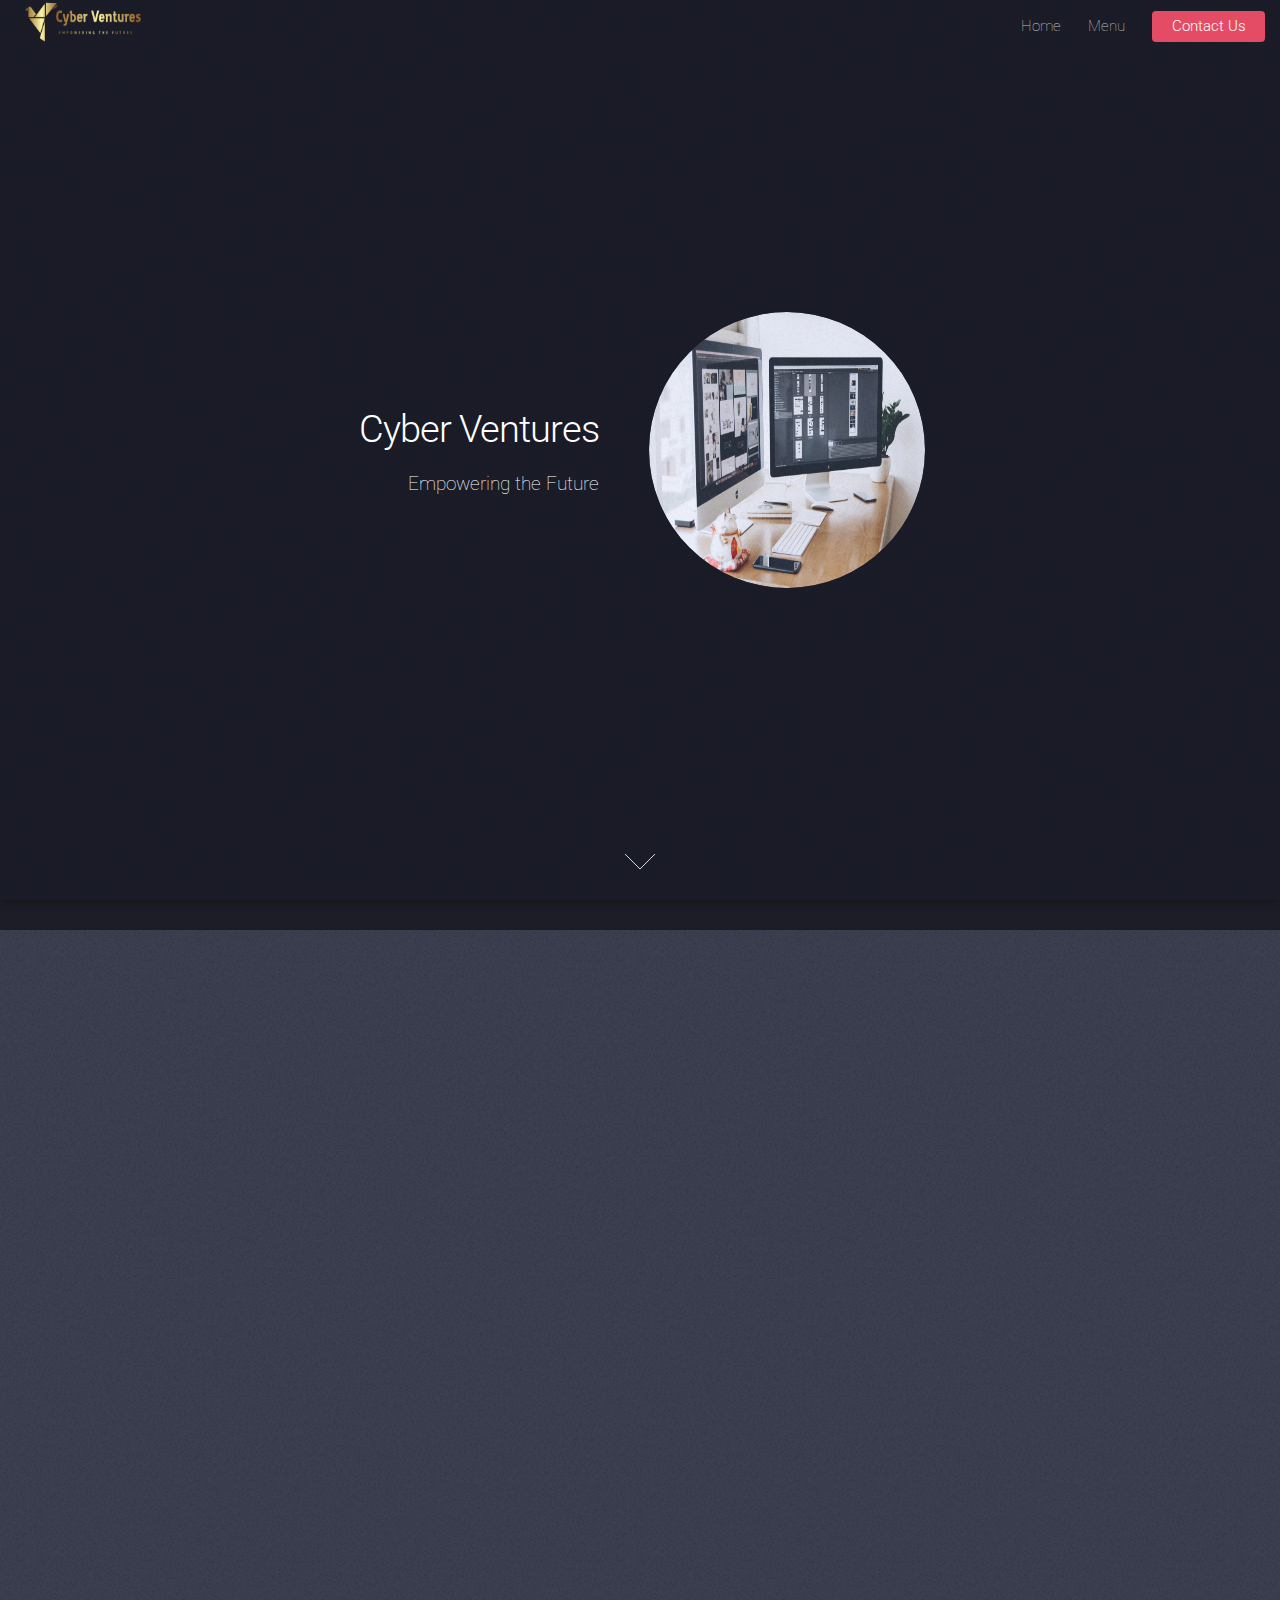
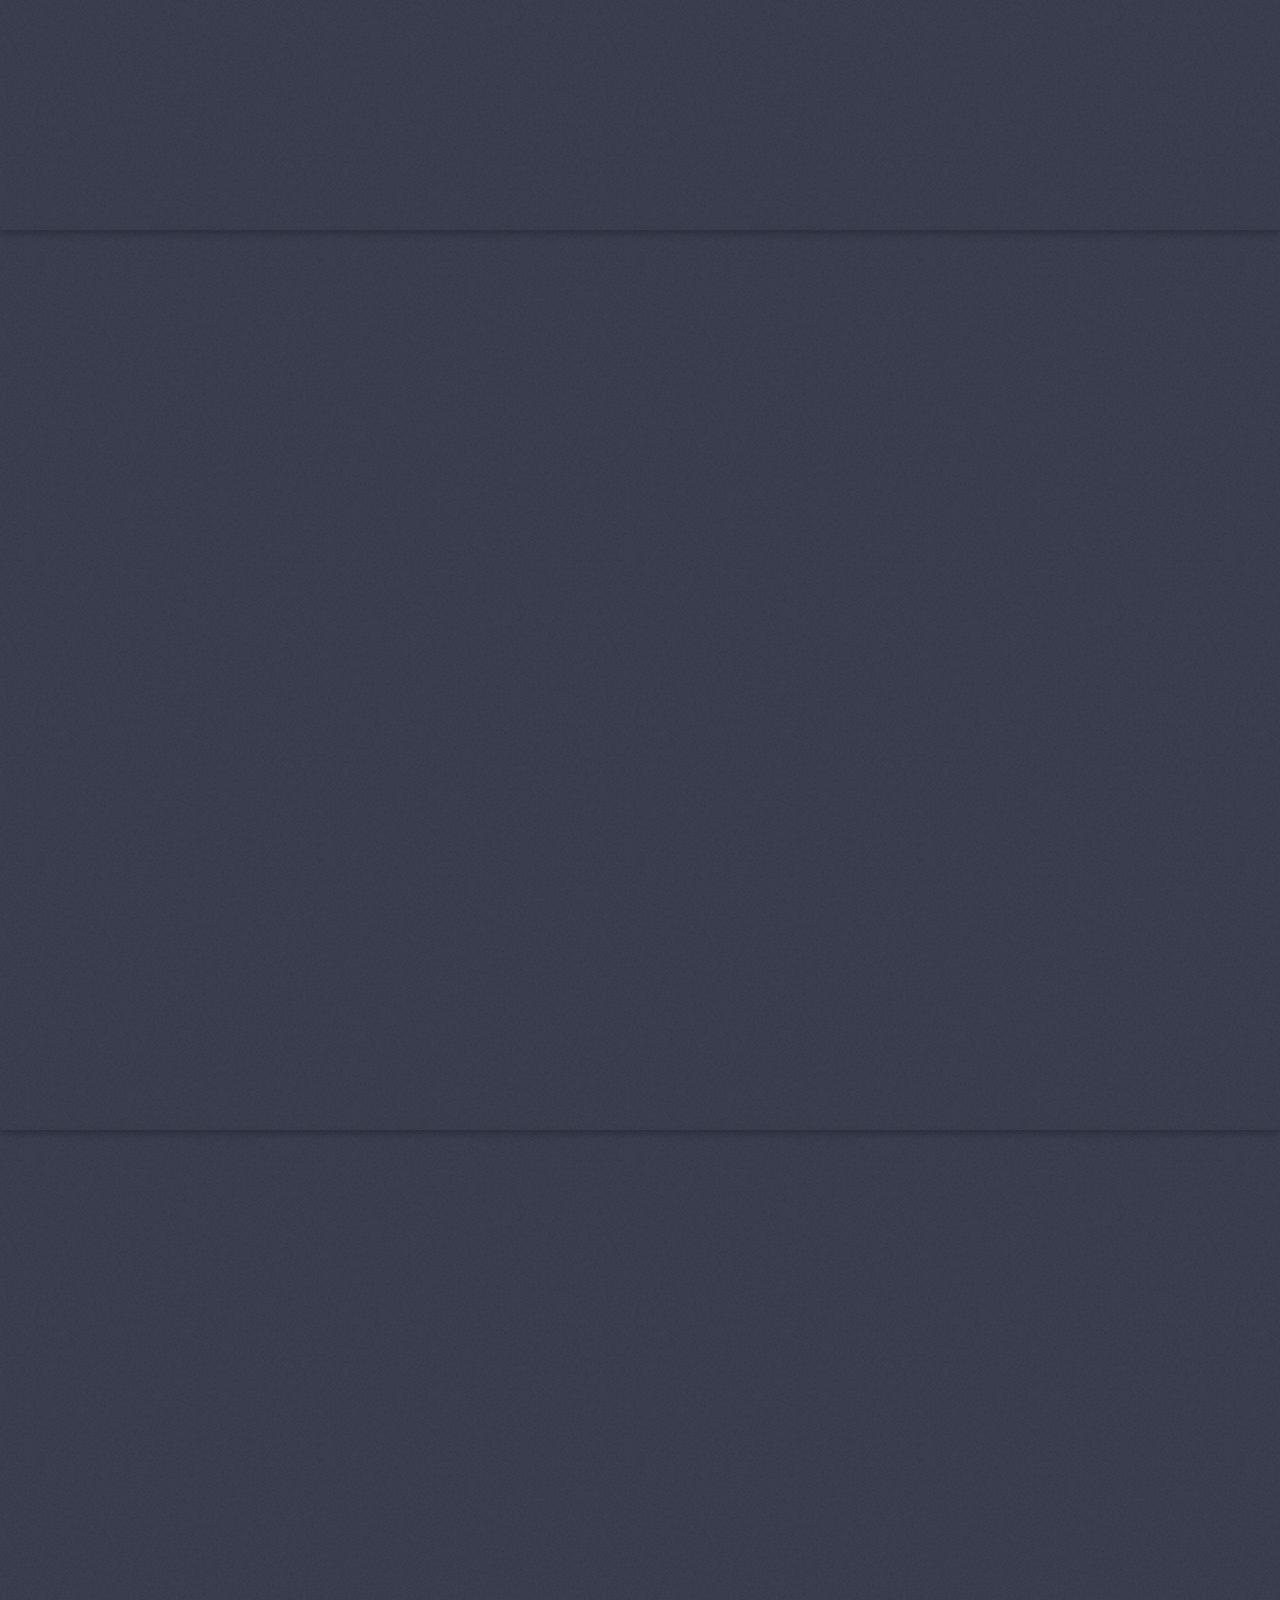
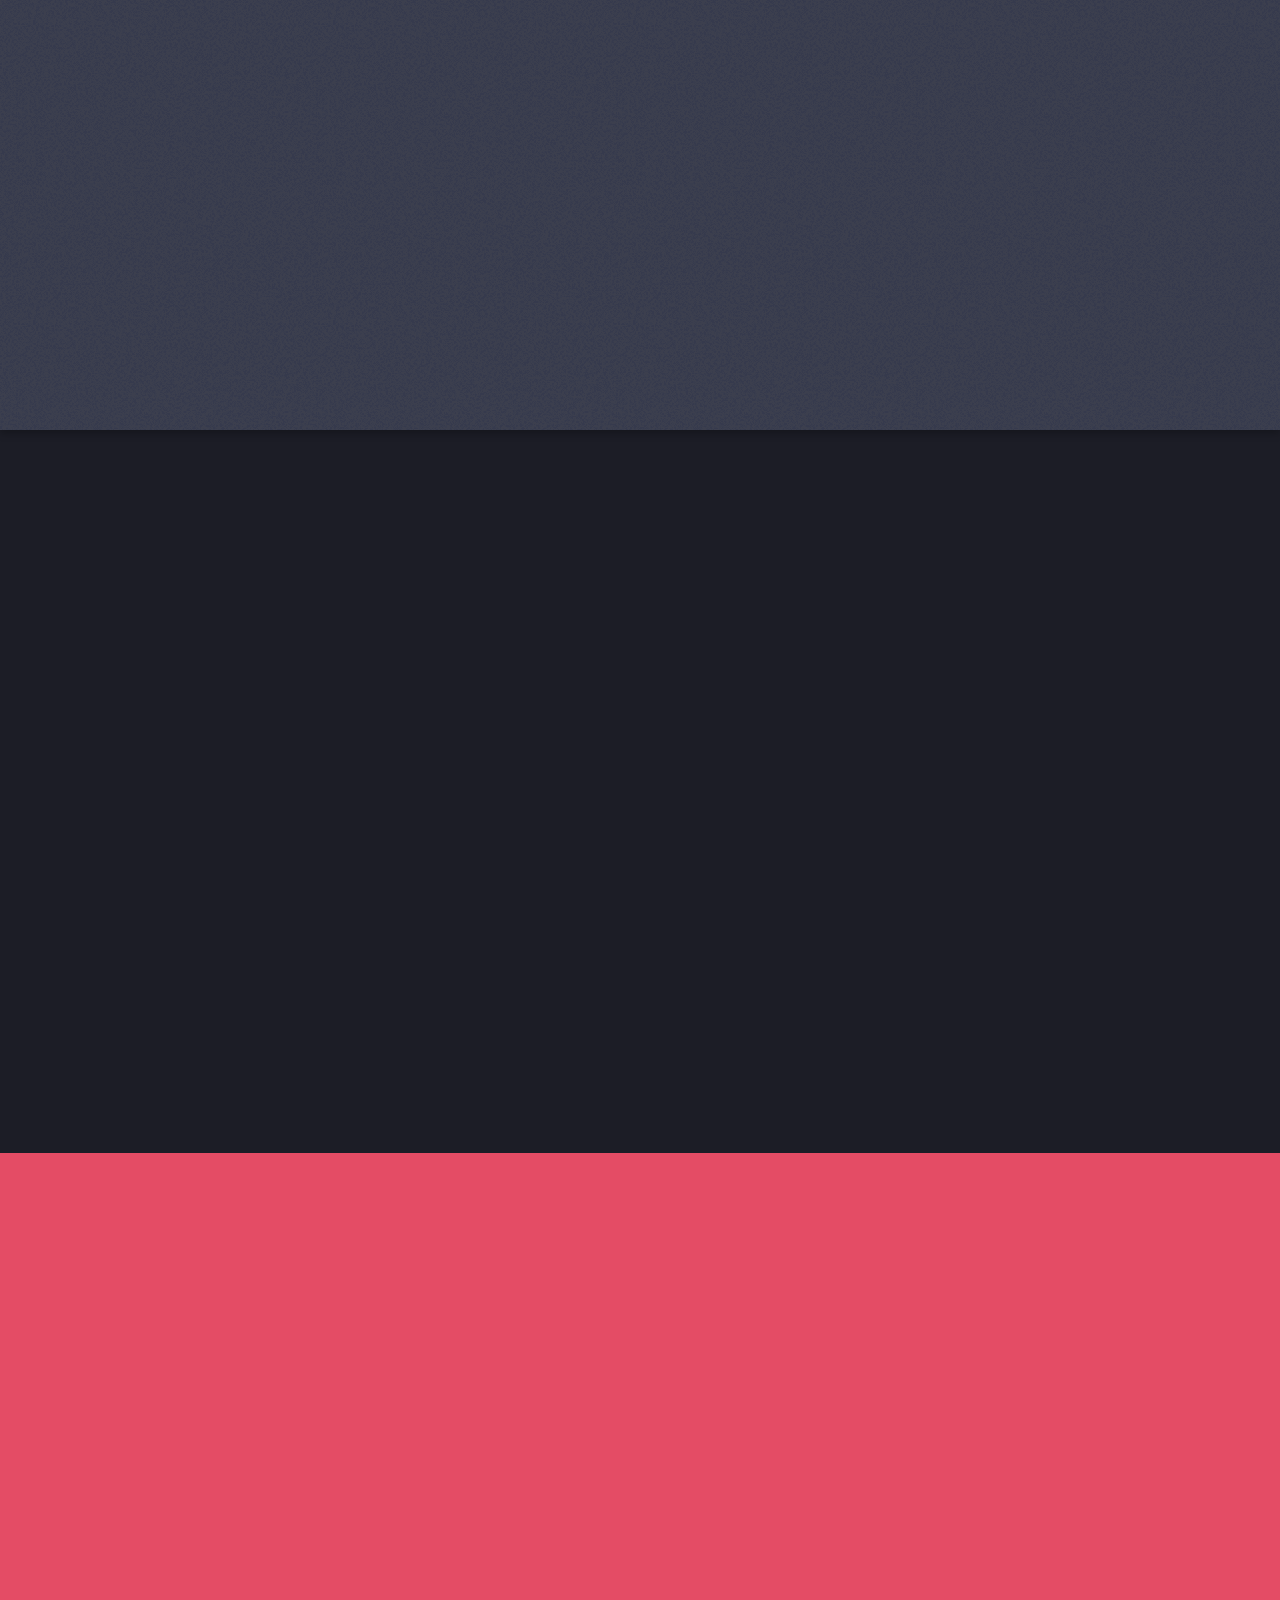
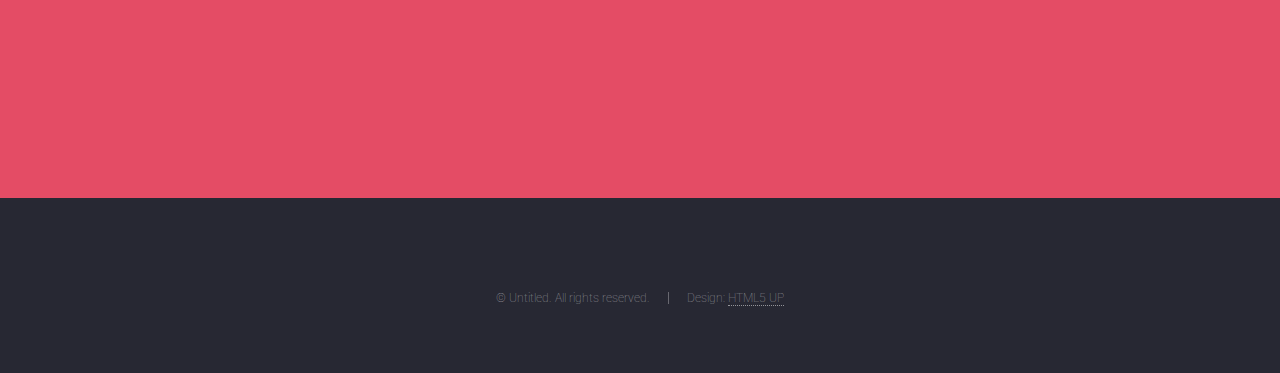
<file: index.html>
<!DOCTYPE HTML>
<!--
	Landed by HTML5 UP
	html5up.net | @ajlkn
	Free for personal and commercial use under the CCA 3.0 license (html5up.net/license)
-->
<html>
	<head>
		<title>Cyber Ventures</title>
		<meta charset="utf-8" />
		<meta name="viewport" content="width=device-width, initial-scale=1, user-scalable=no" />
		<link rel="stylesheet" href="assets/css/main.css" />
		<noscript><link rel="stylesheet" href="assets/css/noscript.css" /></noscript>
	</head>
	<body class="is-preload landing">
		<div id="page-wrapper">

			<!-- Header -->
				<header id="header">
					<h1 id="logo"><a href="index.html"><img src="Logo.png" width="130" height="70" style="position: absolute;margin-top: -12px;"></a></h1>
					<nav id="nav">
						<ul>
							<li><a href="index.html">Home</a></li>
							<li>
								<a href="#">Menu</a>
								<ul>
									<li><a href="left-sidebar.html">About Us</a></li>
									<li><a href="no-sidebar.html">Courses</a></li>
								</ul>
							</li>
							<li><a href="#five" class="button primary">Contact Us</a></li>
						</ul>
					</nav>
				</header>

			<!-- Banner -->
				<section id="banner">
					<div class="content">
						<header>
							<h2>Cyber Ventures</h2>
							<p>Empowering the Future</p>
						</header>
						<span class="image"><img src="banner.jpg" alt="" /></span>
					</div>
					<a href="#one" class="goto-next scrolly">Next</a>
				</section>

			<!-- One -->
				<section id="one" class="spotlight style1 bottom">
					<span class="image fit main"><img src="first.jpg" alt="" /></span>
					<div class="content">
						<div class="container">
							<div class="row">
								<div class="col-4 col-12-medium">
									<header>
										<h2>Who We Are</h2>
									</header>
								</div>
								<div class="col-4 col-12-medium">
								    <ul>
										<li>If you're new to coding, don't worry. Our courses are designed for beginners with no prior experience.</li>
										<li>As technology continues to evolve, having coding skills will be essential in the job market of the 
											future, with many jobs expected to be replaced by automation by 2030.</li>
										<li>We offer the most affordable and effective coding education for children.</li>
									</ul>
								</div>
								<div class="col-4 col-12-medium">
									<ul>
										<li>With our hands-on approach, you'll learn to design and create digital projects, 
											develop a problem-solving mindset, and prepare for coding competitions, hackathons, and bootcamps.</li>
										<li>Join us and stay ahead of the game in the rapidly changing technological landscape</li>
									</ul>
								</div>
							</div>
						</div>
					</div>
					<a href="#two" class="goto-next scrolly">Next</a>
				</section>

			<!-- Two -->
				<section id="two" class="spotlight style2 right">
					<span class="image fit main"><img src="second3.jpg" alt="" /></span>
					<div class="content">
						<header>
							<h2>Why Choose Us</h2>
						</header>
						<ul>
							<li>Carefully curated and advanced syllabus.</li>
							<li>Innovative teaching methods tailored for young learners.</li>
							<li>Personalized attention and support to meet each student's specific needs.</li>
							<li>1:1 doubt clearing facility.</li>
							<li>Flexibility to learn at your own pace.</li>
							<li>Access to digital notes, practice exercises, worksheets, quizzes, activities and projects.</li>	
							<li>Opportunity for students to create a final project of their own choice and give  a presentation.</li>
							<li>Certification of learning after passing the test at the end of the course.</li>	
						</ul>
					</div>
					<a href="#three" class="goto-next scrolly">Next</a>
				</section>

			<!-- Three -->
				<section id="three" class="spotlight style3 left">
					<span class="image fit main bottom"><img src="third.jpg" alt="" /></span>
					<div class="content">
						<header>
							<h2>Upcoming</h2>
						</header>
						<ul>
							<li>Join tech community platform of school students and improve your knowledge and skills along with other children of our country. </li>
							<li>Live Online classes, video lectures and study material for remote students to be available soon.</li>
							<li>Mobile app feature to roll out soon.</li>
						</ul>
					</div>
					<a href="#four" class="goto-next scrolly">Next</a>
				</section>

			<!-- Four -->
				<section id="four" class="wrapper style1 special fade-up">
					<div class="container">
						<header class="major">
							<h2>A B C.... of Information Technology</h2>
							<p>Get to know about present and future's most demanding advanced topics in the world of Technology such as</p>
						</header>
						<div class="box alt">
							<div class="row gtr-uniform">
								<section class="col-4 col-6-medium col-12-xsmall">
									<span class="icon solid alt major fa-chart-area"></span>
									<h3>Artificial Intelligence & Internet of Things (IOT)</h3>
								</section>
								<section class="col-4 col-6-medium col-12-xsmall">
									<span class="icon solid alt major fa-comment"></span>
									<h3>Blockchain & Ethical Hacking</h3>
								</section>
								<section class="col-4 col-6-medium col-12-xsmall">
									<span class="icon solid alt major fa-flask"></span>
									<h3>Cyber security & Ethical Hacking </h3>
								</section>
								<section class="col-4 col-6-medium col-12-xsmall">
									<span class="icon solid alt major fa-paper-plane"></span>
									<h3>Data Science & Big Data</h3>
								</section>
								<section class="col-4 col-6-medium col-12-xsmall">
									<span class="icon solid alt major fa-file"></span>
									<h3>Graphics & Animation</h3>
								</section>
								<section class="col-4 col-6-medium col-12-xsmall">
									<span class="icon solid alt major fa-lock"></span>
									<h3>App & Web development</h3>
								</section>
							</div>
						</div>
					</div>
				</section>

			<!-- Five -->
				<section id="five" class="wrapper style2 special fade">
					<div class="container">
						<header class="major2">
							<h2>Contact Us</h2>
						</header>
						<div class="whole">
							<div class="left">
								<span class="image fit main"><img src="contact.jpg"  alt="" /></span>
							</div>
							<div class="right">
								<div class="top">
									<div class="image2">
										<ul id="idlist">
											<li><img src="call.png"></li>
											<li><img src="mail.png"></li>
										</ul>
									</div>
									<div class="text">
										<p class="contact">9587005808</p>
										<p class="email">cyberventures1@gmail.com</p>
									</div>
								</div>
								<div class="bottom">
									<nav id="nav2">
										<ul id="idlist">
											<li><a href="https://twitter.com/_cyberventures"><img src="twitter.png"></a></li>
											<li><a href="https://instagram.com/_cyberventures"><img src="instagram.png"></a></li>
											<li><a href="https://www.linkedin.com/company/cyberventures1/"><img src="linkedin.png"></a></li>
											<li><a href="https://discord.gg/QZZ35DbpS4"><img src="discord.png"></a></li>
											<li><a href="https://youtube.com/@cyberventures1"><img id="check" src="youtube.png"></a></li>
											<li><a href="https://m.facebook.com/100089502503044/"><img src="facebook.png"></a></li>
										</ul>
									</nav>
								</div>
							</div>
						</div>
					</div>
				</section>

			<!-- Footer -->
				<footer id="footer">
					<ul class="copyright">
						<li>&copy; Untitled. All rights reserved.</li><li>Design: <a href="http://html5up.net">HTML5 UP</a></li>
					</ul>
				</footer>

		</div>

		<!-- Scripts -->
			<script src="assets/js/jquery.min.js"></script>
			<script src="assets/js/jquery.scrolly.min.js"></script>
			<script src="assets/js/jquery.dropotron.min.js"></script>
			<script src="assets/js/jquery.scrollex.min.js"></script>
			<script src="assets/js/browser.min.js"></script>
			<script src="assets/js/breakpoints.min.js"></script>
			<script src="assets/js/util.js"></script>
			<script src="assets/js/main.js"></script>

	</body>
</html>
</file>
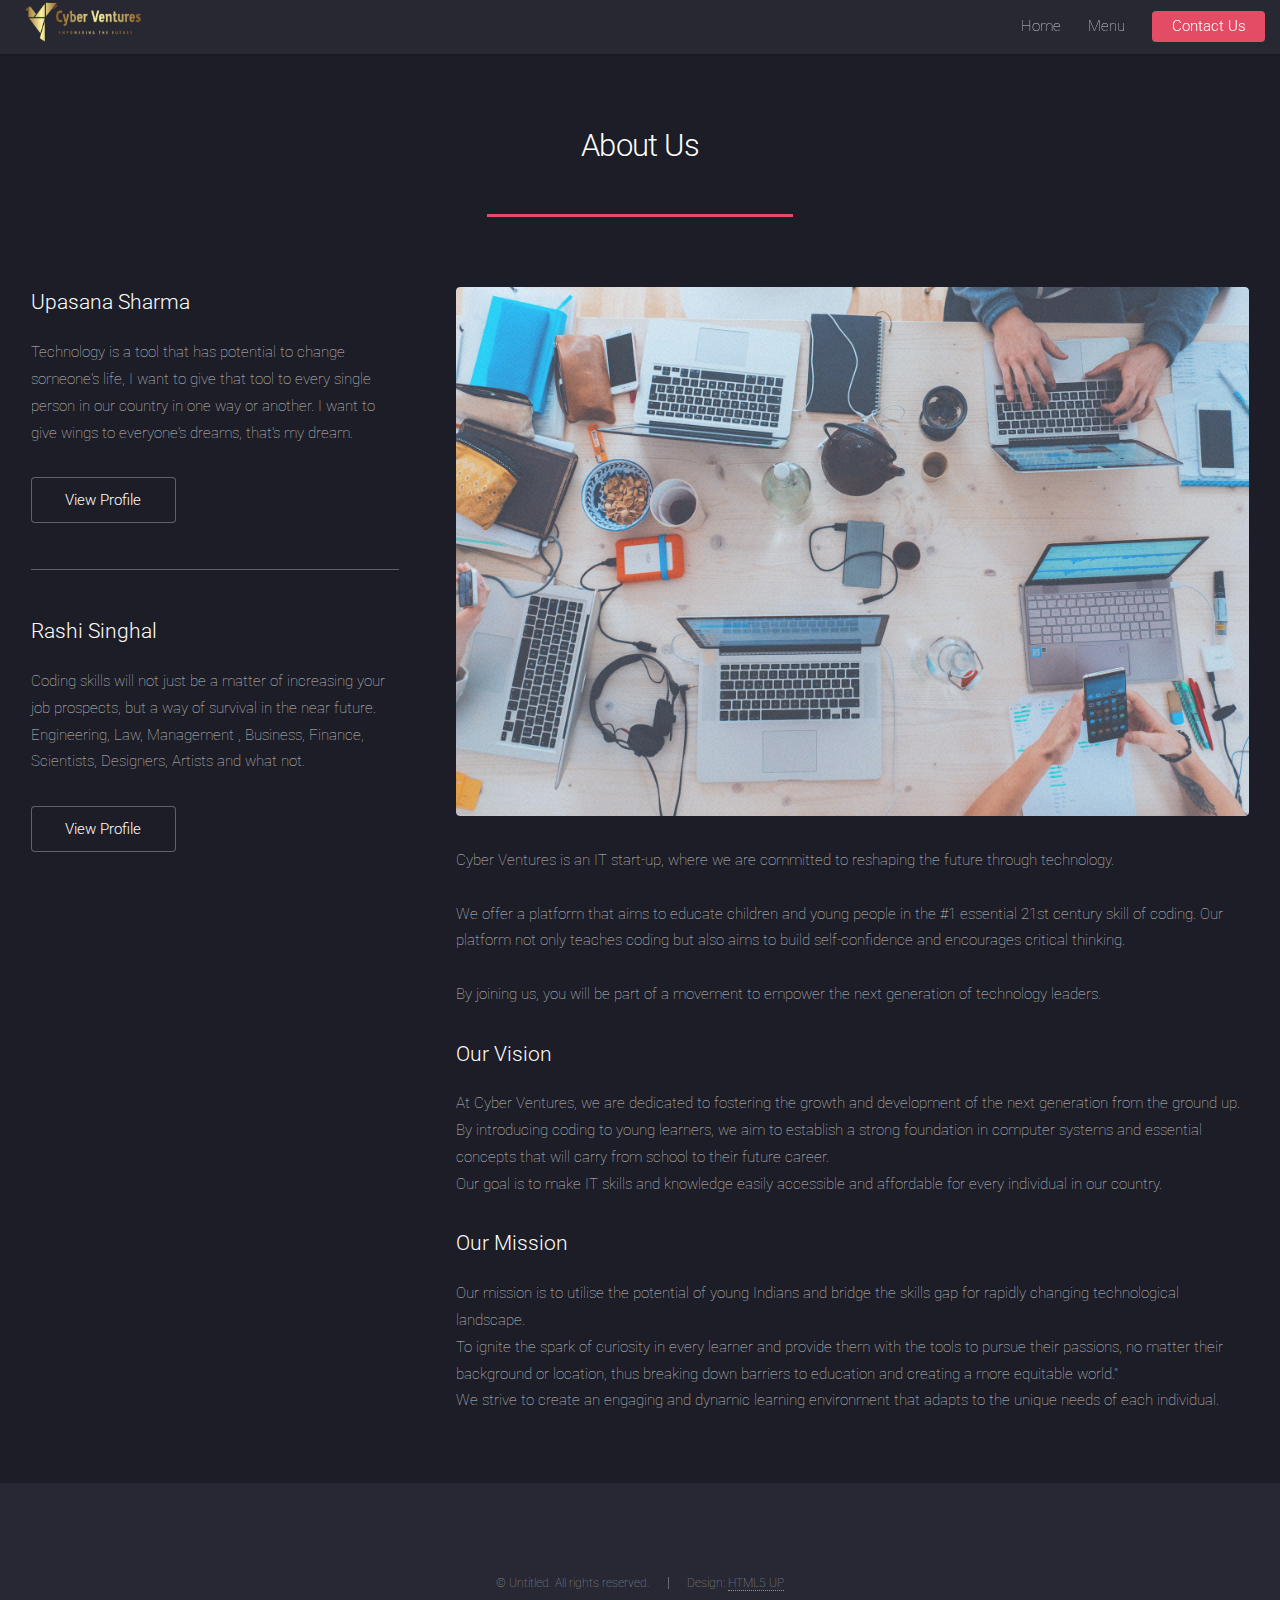
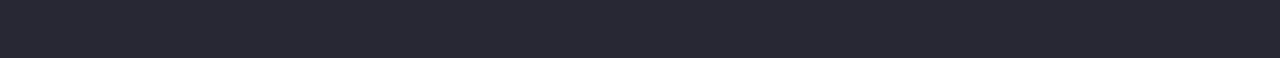
<file: left-sidebar.html>
<!DOCTYPE HTML>
<!--
	Landed by HTML5 UP
	html5up.net | @ajlkn
	Free for personal and commercial use under the CCA 3.0 license (html5up.net/license)
-->
<html>
	<head>
		<title>About Us</title>
		<meta charset="utf-8" />
		<meta name="viewport" content="width=device-width, initial-scale=1, user-scalable=no" />
		<link rel="stylesheet" href="assets/css/main.css" />
		<noscript><link rel="stylesheet" href="assets/css/noscript.css" /></noscript>
	</head>
	<body class="is-preload">
		<div id="page-wrapper">

			<!-- Header -->
				<header id="header">
					<h1 id="logo"><a href="index.html"><img src="Logo.png" width="130" height="70" style="position: absolute;margin-top: -12px;"></a></h1>
					<nav id="nav">
						<ul>
							<li><a href="index.html">Home</a></li>
							<li>
								<a href="#">Menu</a>
								<ul>
									<li><a href="left-sidebar.html">About Us</a></li>
									<li><a href="no-sidebar.html">Courses</a></li>
								</ul>
							</li>
							<li><a href="index.html#five" class="button primary">Contact Us</a></li>
						</ul>
					</nav>
				</header>

			<!-- Main -->
				<div id="main" class="wrapper style1">
					<div class="container">
						<header class="major">
							<h2>About Us</h2>
						</header>
						<div class="row gtr-150">
							<div class="col-4 col-12-medium">

								<!-- Sidebar -->
									<section id="sidebar">
										<section>
											<h3>Upasana Sharma</h3>
											<p>Technology is a tool that has potential to change someone's life, I want 
												to give that tool to every single person in our country in one way or another. 
												I want to give wings to everyone's dreams, that's my dream.</p>
											<footer>
												<ul class="actions">
													<li><a href="https://upasanasharma.carrd.co" class="button">View Profile</a></li>
												</ul>
											</footer>
										</section>
										<hr />
										<section>
											<h3>Rashi Singhal</h3>
											<p>Coding skills will not just be a matter of increasing your job prospects,
												 but a way of survival in the near future.
												Engineering, Law, Management , Business, Finance, Scientists, Designers, Artists and what not.</p>
											<footer>
												<ul class="actions">
													<li><a href="https://rashisinghal.carrd.co" class="button">View Profile</a></li>
												</ul>
											</footer>
										</section>
									</section>

							</div>
							<div class="col-8 col-12-medium imp-medium">

								<!-- Content -->
									<section id="content">
										<a href="#" class="image fit"><img src="aboutus.jpg" alt="" /></a>
										<p>Cyber Ventures is an IT start-up, where we are committed to reshaping the future through 
											technology.<br><br> We offer a platform that aims to educate children and young people in the #1 essential 21st 
											century skill of coding. Our platform not only teaches coding but also aims to build self-confidence and 
											encourages critical thinking.<br><br> By joining us, you will be part of 
											a movement to empower the next generation of technology leaders.</p>
										<h3>Our Vision</h3>
										<p>At Cyber Ventures, we are dedicated to fostering the growth and development of the next 
											generation from the ground up.<br> By introducing coding to young learners, we aim to establish a 
											strong foundation in computer systems and essential concepts that will carry from school to their 
											future career.<br> Our goal is to make IT skills and knowledge 
											easily accessible and affordable for every individual in our country.</p>
										<h3>Our Mission</h3>
										<p>Our mission is to utilise the potential of young Indians and bridge the skills gap for rapidly changing technological landscape.<br>
											To ignite the spark of curiosity in every learner and provide them with the tools to pursue their passions, 
											no matter their background or location, thus breaking down barriers to education and creating a more equitable world." <br>
											We strive to create an engaging and dynamic learning environment that adapts to the unique needs of each individual.</p>
									</section>
							</div>
						</div>
					</div>
				</div>

			<!-- Footer -->
				<footer id="footer">
					<ul class="copyright">
						<li>&copy; Untitled. All rights reserved.</li><li>Design: <a href="http://html5up.net">HTML5 UP</a></li>
					</ul>
				</footer>
		</div>

		<!-- Scripts -->
			<script src="assets/js/jquery.min.js"></script>
			<script src="assets/js/jquery.scrolly.min.js"></script>
			<script src="assets/js/jquery.dropotron.min.js"></script>
			<script src="assets/js/jquery.scrollex.min.js"></script>
			<script src="assets/js/browser.min.js"></script>
			<script src="assets/js/breakpoints.min.js"></script>
			<script src="assets/js/util.js"></script>
			<script src="assets/js/main.js"></script>

	</body>
</html>
</file>
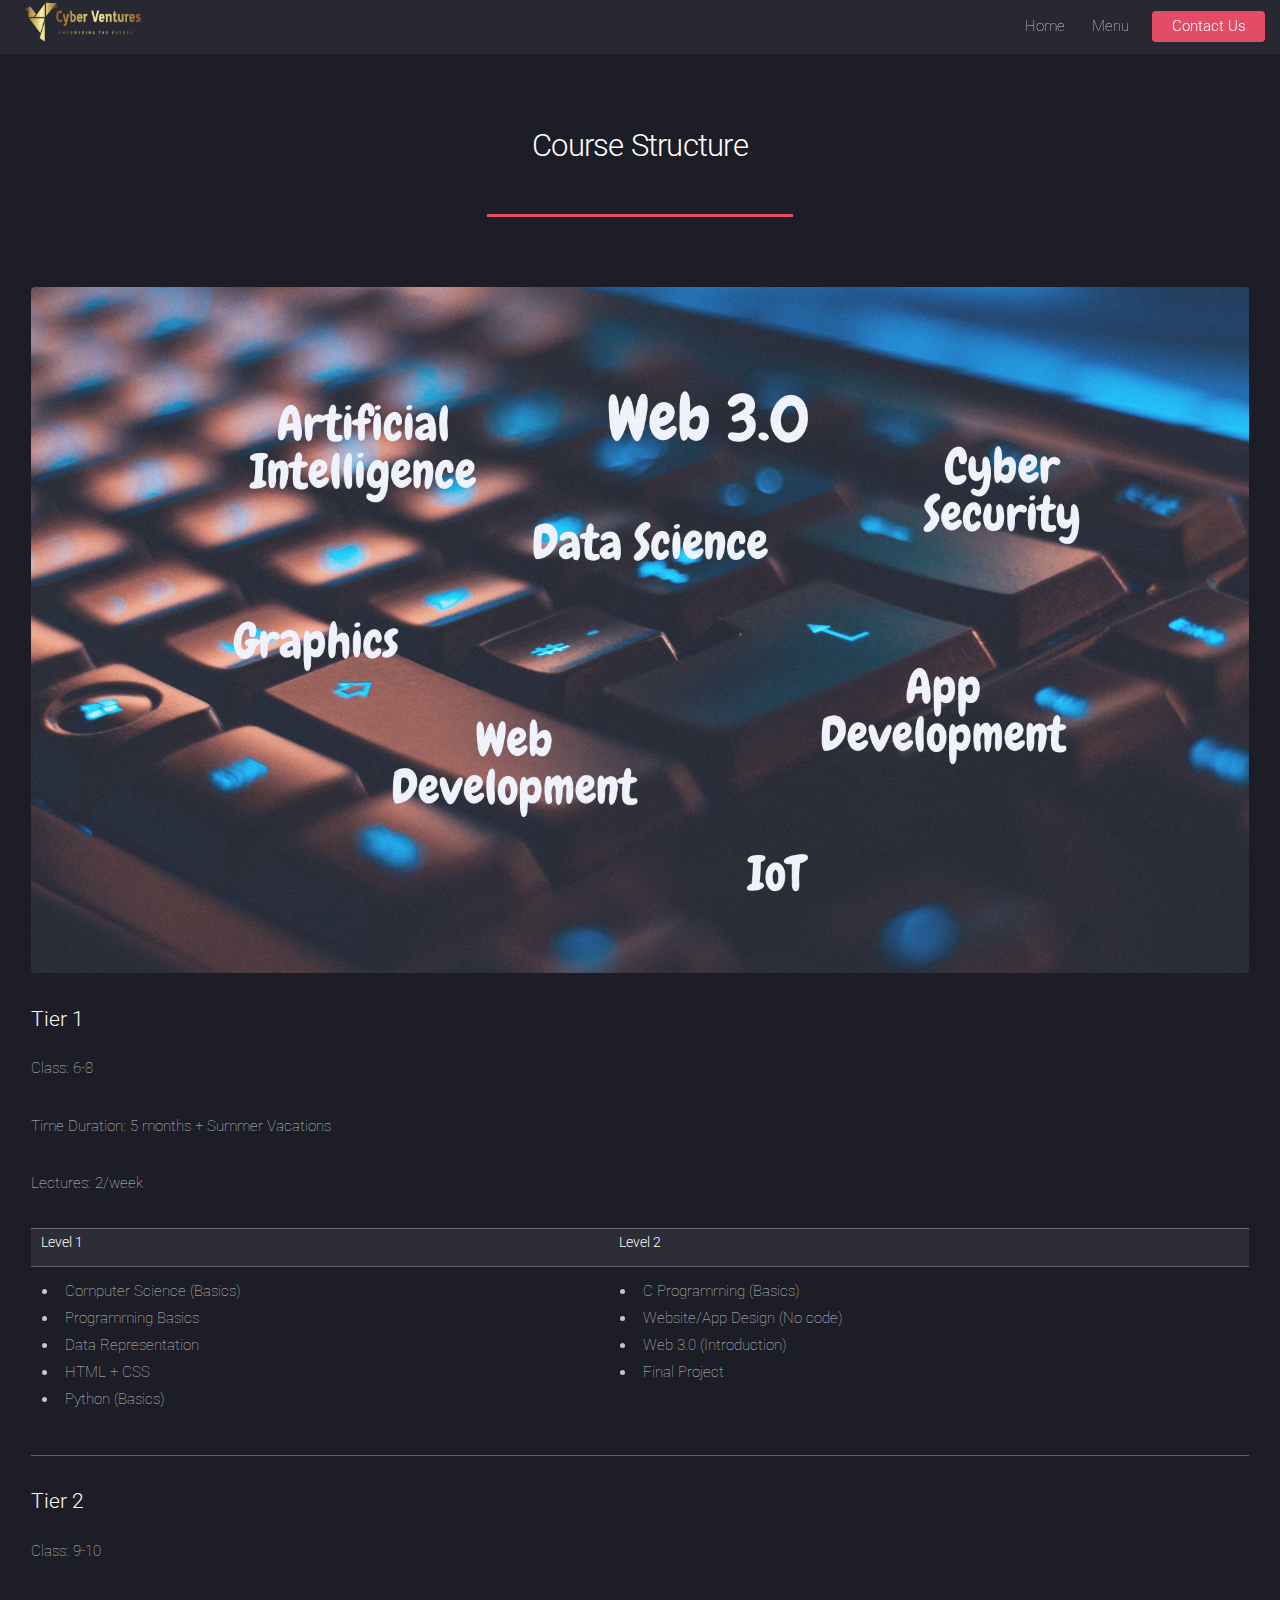
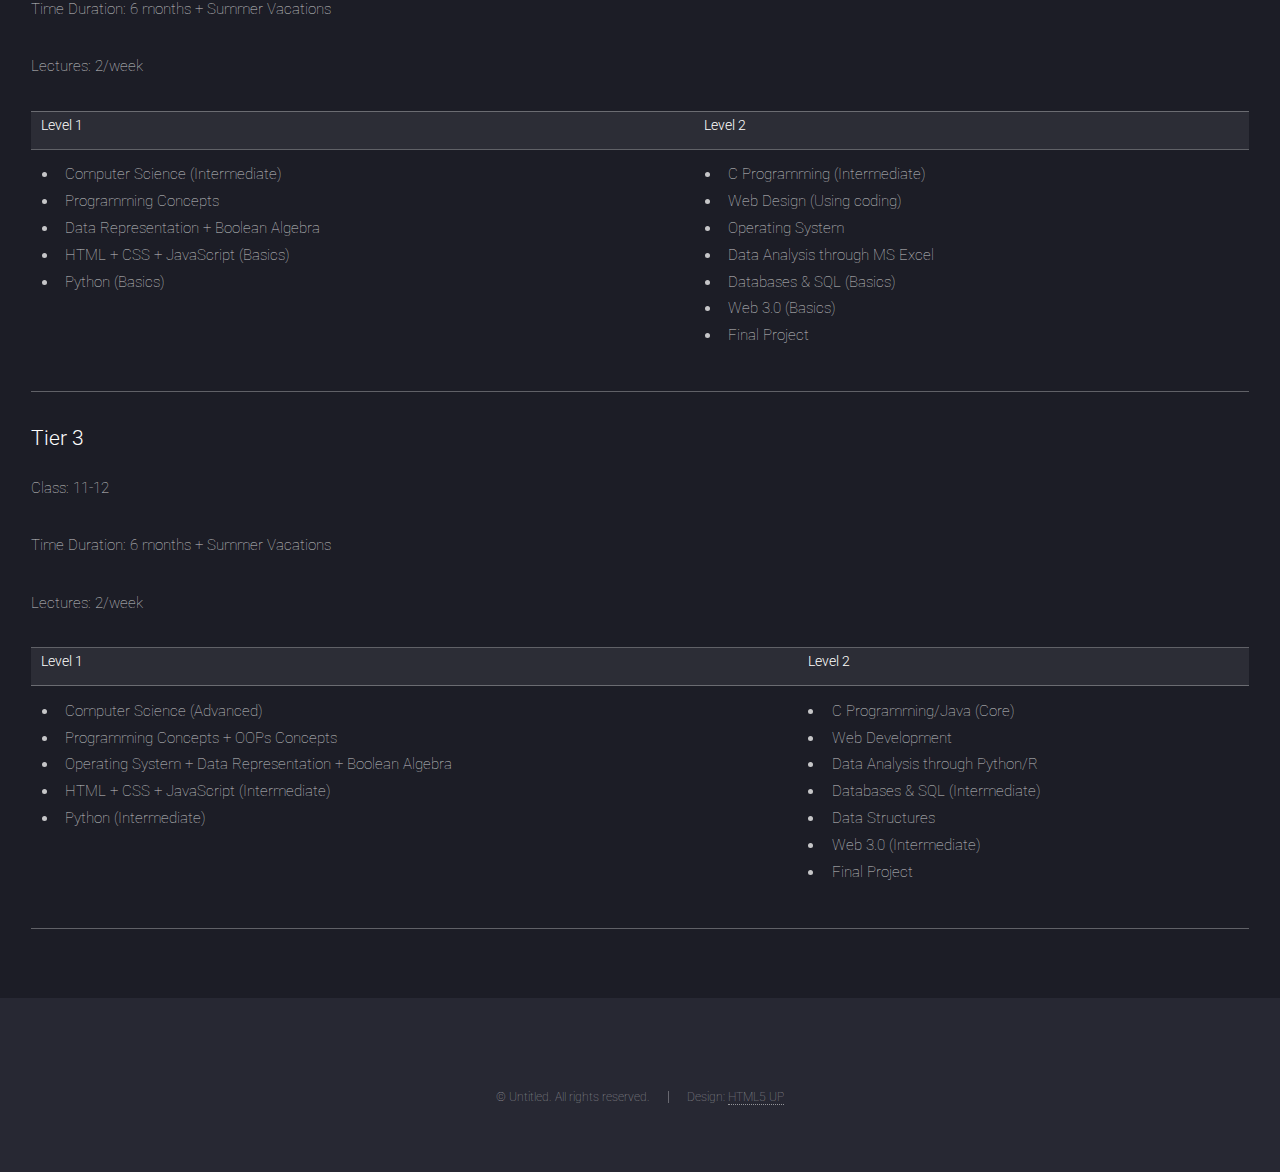
<file: no-sidebar.html>
<!DOCTYPE HTML>
<!--
	Landed by HTML5 UP
	html5up.net | @ajlkn
	Free for personal and commercial use under the CCA 3.0 license (html5up.net/license)
-->
<html>
	<head>
		<title>Courses</title>
		<meta charset="utf-8" />
		<meta name="viewport" content="width=device-width, initial-scale=1, user-scalable=no" />
		<link rel="stylesheet" href="assets/css/main.css" />
		<noscript><link rel="stylesheet" href="assets/css/noscript.css" /></noscript>
	</head>
	<body class="is-preload">
		<div id="page-wrapper">

			<!-- Header -->
				<header id="header">
					<h1 id="logo"><a href="index.html"><img src="Logo.png" width="130" height="70" style="position: absolute;margin-top: -12px;"></a></h1>
					<nav id="nav">
						<ul>
							<li><a href="index.html">Home</a></li>
							<li>
								<a href="#">Menu</a>
								<ul>
									<li><a href="left-sidebar.html">About Us</a></li>
									<li><a href="no-sidebar.html">Courses</a></li>
								</ul>
							<li><a href="index.html#five" class="button primary">Contact Us</a></li>
						</ul>
					</nav>
				</header>

			<!-- Main -->
				<div id="main" class="wrapper style1">
					<div class="container">
						<header class="major">
							<h2>Course Structure</h2>
						</header>

						<!-- Content -->
							<section id="content">
								<a href="#" class="image fit"><img src="courses.png" alt="" /></a>
								<h3>Tier 1</h3>
								<p>Class: 6-8</p>
								<p>Time Duration: 5 months + Summer Vacations</p>
								<p>Lectures: 2/week</p>
								<table>
									<tr>
									<th>Level 1</th>
									<th>Level 2</th>
									</tr>
									<tr>
										<td>
											<ul>
												<li>Computer Science (Basics)</li>
												<li>Programming Basics</li>
												<li>Data Representation</li>
												<li>HTML + CSS</li>
												<li>Python (Basics)</li>
											</ul>
										</td>
										<td>
											<ul>
												<li>C Programming (Basics)</li>
												<li>Website/App Design (No code)</li>
												<li>Web 3.0 (Introduction)</li>
												<li>Final Project</li>
											</ul>
										</td>
									</tr>
								</table>
								<h3>Tier 2</h3>
								<p>Class: 9-10</p>
								<p>Time Duration: 6 months + Summer Vacations</p>
								<p>Lectures: 2/week</p>
								<table>
									<tr>
									<th>Level 1</th>
									<th>Level 2</th>
									</tr>
									<tr>
										<td>
											<ul>
												<li>Computer Science (Intermediate)</li>
												<li>Programming Concepts</li>
												<li>Data Representation + Boolean Algebra </li>
												<li>HTML + CSS + JavaScript (Basics)</li>
												<li>Python (Basics)</li>
											</ul>
										</td>
										<td>
											<ul>
												<li>C Programming (Intermediate)</li>
												<li>Web Design (Using coding)</li>
												<li>Operating System </li>
												<li>Data Analysis through MS Excel</li>
												<li>Databases & SQL (Basics)</li>
												<li>Web 3.0 (Basics)</li>
												<li>Final Project</li>
											</ul>
										</td>
									</tr>
								</table>
								<h3>Tier 3</h3>
								<p>Class: 11-12</p>
								<p>Time Duration: 6 months + Summer Vacations</p>
								<p>Lectures: 2/week</p>
								<table>
									<tr>
									<th>Level 1</th>
									<th>Level 2</th>
									</tr>
									<tr>
										<td>
											<ul>
												<li>Computer Science (Advanced)</li>
												<li>Programming Concepts + OOPs Concepts</li>
												<li>Operating System + Data Representation + Boolean Algebra</li>
												<li>HTML + CSS + JavaScript (Intermediate)</li>
												<li>Python (Intermediate)</li>
											</ul>
										</td>
										<td>
											<ul>
												<li>C Programming/Java (Core)</li>
												<li>Web Development</li>
												<li>Data Analysis through Python/R</li>
												<li>Databases & SQL (Intermediate)</li>
												<li>Data Structures</li>
												<li>Web 3.0 (Intermediate)</li>
												<li>Final Project</li>
											</ul>
										</td>
									</tr>
								</table>
							</section>

					</div>
				</div>

			<!-- Footer -->
				<footer id="footer">
					<ul class="copyright">
						<li>&copy; Untitled. All rights reserved.</li><li>Design: <a href="http://html5up.net">HTML5 UP</a></li>
					</ul>
				</footer>

		</div>

		<!-- Scripts -->
			<script src="assets/js/jquery.min.js"></script>
			<script src="assets/js/jquery.scrolly.min.js"></script>
			<script src="assets/js/jquery.dropotron.min.js"></script>
			<script src="assets/js/jquery.scrollex.min.js"></script>
			<script src="assets/js/browser.min.js"></script>
			<script src="assets/js/breakpoints.min.js"></script>
			<script src="assets/js/util.js"></script>
			<script src="assets/js/main.js"></script>

	</body>
</html>
</file>
<file: assets/css/noscript.css>
/*
	Landed by HTML5 UP
	html5up.net | @ajlkn
	Free for personal and commercial use under the CCA 3.0 license (html5up.net/license)
*/

/* Loader */

	body.landing.is-preload:before {
		display: none;
	}

	body.landing.is-preload:after {
		display: none;
	}

	.image{
		margin-left: 25%;
	}
</file>
<file: assets/css/main.css>
@import url("fontawesome-all.min.css");
@import url("https://fonts.googleapis.com/css?family=Roboto:100,300,100italic,300italic");

/*
	Landed by HTML5 UP
	html5up.net | @ajlkn
	Free for personal and commercial use under the CCA 3.0 license (html5up.net/license)
*/

html, body, div, span, applet, object,
iframe, h1, h2, h3, h4, h5, h6, p, blockquote,
pre, a, abbr, acronym, address, big, cite,
code, del, dfn, em, img, ins, kbd, q, s, samp,
small, strike, strong, sub, sup, tt, var, b,
u, i, center, dl, dt, dd, ol, ul, li, fieldset,
form, label, legend, table, caption, tbody,
tfoot, thead, tr, th, td, article, aside,
canvas, details, embed, figure, figcaption,
footer, header, hgroup, menu, nav, output, ruby,
section, summary, time, mark, audio, video {
	margin: 0;
	padding: 0;
	border: 0;
	font-size: 100%;
	font: inherit;
	vertical-align: baseline;}

article, aside, details, figcaption, figure,
footer, header, hgroup, menu, nav, section {
	display: block;}
#check{
	width:90px;
}

body {
	line-height: 1;
}
page-wrapper{
	margin-top: 0px;
	padding-top: 0px;
}
header{
	margin-top: 0px;
	padding-top: 0px;
}
logo{
	padding-top: -20px;

}

ol, ul {
	list-style: none;
}

blockquote, q {
	quotes: none;
}

	blockquote:before, blockquote:after, q:before, q:after {
		content: '';
		content: none;
	}

table {
	border-collapse: collapse;
	border-spacing: 0;
}

body {
	-webkit-text-size-adjust: none;
}

mark {
	background-color: transparent;
	color: inherit;
}

input::-moz-focus-inner {
	border: 0;
	padding: 0;
}

input, select, textarea {
	-moz-appearance: none;
	-webkit-appearance: none;
	-ms-appearance: none;
	appearance: none;
}

/* Basic */

	html {
		box-sizing: border-box;
	}

	*, *:before, *:after {
		box-sizing: inherit;
	}

	html, body {
		background: #1c1d26;
	}

	body.is-preload *, body.is-preload *:before, body.is-preload *:after {
		-moz-animation: none !important;
		-webkit-animation: none !important;
		-ms-animation: none !important;
		animation: none !important;
		-moz-transition: none !important;
		-webkit-transition: none !important;
		-ms-transition: none !important;
		transition: none !important;
	}

	body, input, select, textarea {
		color: rgba(255, 255, 255, 0.75);
		font-family: "Roboto", Helvetica, sans-serif;
		font-size: 15pt;
		font-weight: 100;
		line-height: 1.75em;
	}

	a {
		-moz-transition: border-color 0.2s ease-in-out, color 0.2s ease-in-out;
		-webkit-transition: border-color 0.2s ease-in-out, color 0.2s ease-in-out;
		-ms-transition: border-color 0.2s ease-in-out, color 0.2s ease-in-out;
		transition: border-color 0.2s ease-in-out, color 0.2s ease-in-out;
		border-bottom: dotted 1px;
		color: #e44c65;
		text-decoration: none;
	}

		a:hover {
			color: #e44c65 !important;
			border-bottom-color: transparent;
		}

	strong, b {
		color: #ffffff;
		font-weight: 300;
	}

	em, i {
		font-style: italic;
	}

	p {
		margin: 0 0 2em 0;
	}

	h1, h2, h3, h4, h5, h6 {
		color: #ffffff;
		font-weight: 300;
		line-height: 1em;
		margin: 0 0 1em 0;
	}

		h1 a, h2 a, h3 a, h4 a, h5 a, h6 a {
			color: inherit;
			border: 0;
		}

	h2 {
		font-size: 2em;
		line-height: 1.5em;
		letter-spacing: -0.025em;
	}

	h3 {
		font-size: 1.35em;
		line-height: 1.5em;
	}

	h4 {
		font-size: 1.1em;
		line-height: 1.5em;
	}

	h5 {
		font-size: 0.9em;
		line-height: 1.5em;
	}

	h6 {
		font-size: 0.7em;
		line-height: 1.5em;
	}

	sub {
		font-size: 0.8em;
		position: relative;
		top: 0.5em;
	}

	sup {
		font-size: 0.8em;
		position: relative;
		top: -0.5em;
	}

	hr {
		border: 0;
		border-bottom: solid 1px rgba(255, 255, 255, 0.3);
		margin: 3em 0;
	}

		hr.major {
			margin: 4em 0;
		}

	blockquote {
		border-left: solid 4px rgba(255, 255, 255, 0.3);
		font-style: italic;
		margin: 0 0 2em 0;
		padding: 0.5em 0 0.5em 2em;
	}

	code {
		background: rgba(255, 255, 255, 0.075);
		border-radius: 4px;
		font-family: "Courier New", monospace;
		font-size: 0.9em;
		margin: 0 0.25em;
		padding: 0.25em 0.65em;
	}

	pre {
		-webkit-overflow-scrolling: touch;
		font-family: "Courier New", monospace;
		font-size: 0.9em;
		margin: 0 0 2em 0;
	}

		pre code {
			display: block;
			line-height: 1.75em;
			padding: 1em 1.5em;
			overflow-x: auto;
		}

	.align-left {
		text-align: left;
	}

	.align-center {
		text-align: center;
	}

	.align-right {
		text-align: right;
	}

/* Loader */

	@-moz-keyframes spinner-show {
		0% {
			opacity: 0;
		}

		100% {
			opacity: 1;
		}
	}

	@-webkit-keyframes spinner-show {
		0% {
			opacity: 0;
		}

		100% {
			opacity: 1;
		}
	}

	@-ms-keyframes spinner-show {
		0% {
			opacity: 0;
		}

		100% {
			opacity: 1;
		}
	}

	@keyframes spinner-show {
		0% {
			opacity: 0;
		}

		100% {
			opacity: 1;
		}
	}

	@-moz-keyframes spinner-hide {
		0% {
			color: rgba(255, 255, 255, 0.15);
			z-index: 100001;
			-moz-transform: scale(1) rotate(0deg);
			-webkit-transform: scale(1) rotate(0deg);
			-ms-transform: scale(1) rotate(0deg);
			transform: scale(1) rotate(0deg);
		}

		99% {
			color: #1c1d26;
			z-index: 100001;
			-moz-transform: scale(0.5) rotate(360deg);
			-webkit-transform: scale(0.5) rotate(360deg);
			-ms-transform: scale(0.5) rotate(360deg);
			transform: scale(0.5) rotate(360deg);
		}

		100% {
			color: #1c1d26;
			z-index: -1;
			-moz-transform: scale(0.5) rotate(360deg);
			-webkit-transform: scale(0.5) rotate(360deg);
			-ms-transform: scale(0.5) rotate(360deg);
			transform: scale(0.5) rotate(360deg);
		}
	}

	@-webkit-keyframes spinner-hide {
		0% {
			color: rgba(255, 255, 255, 0.15);
			z-index: 100001;
			-moz-transform: scale(1) rotate(0deg);
			-webkit-transform: scale(1) rotate(0deg);
			-ms-transform: scale(1) rotate(0deg);
			transform: scale(1) rotate(0deg);
		}

		99% {
			color: #1c1d26;
			z-index: 100001;
			-moz-transform: scale(0.5) rotate(360deg);
			-webkit-transform: scale(0.5) rotate(360deg);
			-ms-transform: scale(0.5) rotate(360deg);
			transform: scale(0.5) rotate(360deg);
		}

		100% {
			color: #1c1d26;
			z-index: -1;
			-moz-transform: scale(0.5) rotate(360deg);
			-webkit-transform: scale(0.5) rotate(360deg);
			-ms-transform: scale(0.5) rotate(360deg);
			transform: scale(0.5) rotate(360deg);
		}
	}

	@-ms-keyframes spinner-hide {
		0% {
			color: rgba(255, 255, 255, 0.15);
			z-index: 100001;
			-moz-transform: scale(1) rotate(0deg);
			-webkit-transform: scale(1) rotate(0deg);
			-ms-transform: scale(1) rotate(0deg);
			transform: scale(1) rotate(0deg);
		}

		99% {
			color: #1c1d26;
			z-index: 100001;
			-moz-transform: scale(0.5) rotate(360deg);
			-webkit-transform: scale(0.5) rotate(360deg);
			-ms-transform: scale(0.5) rotate(360deg);
			transform: scale(0.5) rotate(360deg);
		}

		100% {
			color: #1c1d26;
			z-index: -1;
			-moz-transform: scale(0.5) rotate(360deg);
			-webkit-transform: scale(0.5) rotate(360deg);
			-ms-transform: scale(0.5) rotate(360deg);
			transform: scale(0.5) rotate(360deg);
		}
	}

	@keyframes spinner-hide {
		0% {
			color: rgba(255, 255, 255, 0.15);
			z-index: 100001;
			-moz-transform: scale(1) rotate(0deg);
			-webkit-transform: scale(1) rotate(0deg);
			-ms-transform: scale(1) rotate(0deg);
			transform: scale(1) rotate(0deg);
		}

		99% {
			color: #1c1d26;
			z-index: 100001;
			-moz-transform: scale(0.5) rotate(360deg);
			-webkit-transform: scale(0.5) rotate(360deg);
			-ms-transform: scale(0.5) rotate(360deg);
			transform: scale(0.5) rotate(360deg);
		}

		100% {
			color: #1c1d26;
			z-index: -1;
			-moz-transform: scale(0.5) rotate(360deg);
			-webkit-transform: scale(0.5) rotate(360deg);
			-ms-transform: scale(0.5) rotate(360deg);
			transform: scale(0.5) rotate(360deg);
		}
	}

	@-moz-keyframes spinner-rotate {
		0% {
			-moz-transform: scale(1) rotate(0deg);
			-webkit-transform: scale(1) rotate(0deg);
			-ms-transform: scale(1) rotate(0deg);
			transform: scale(1) rotate(0deg);
		}

		100% {
			-moz-transform: scale(1) rotate(360deg);
			-webkit-transform: scale(1) rotate(360deg);
			-ms-transform: scale(1) rotate(360deg);
			transform: scale(1) rotate(360deg);
		}
	}

	@-webkit-keyframes spinner-rotate {
		0% {
			-moz-transform: scale(1) rotate(0deg);
			-webkit-transform: scale(1) rotate(0deg);
			-ms-transform: scale(1) rotate(0deg);
			transform: scale(1) rotate(0deg);
		}

		100% {
			-moz-transform: scale(1) rotate(360deg);
			-webkit-transform: scale(1) rotate(360deg);
			-ms-transform: scale(1) rotate(360deg);
			transform: scale(1) rotate(360deg);
		}
	}

	@-ms-keyframes spinner-rotate {
		0% {
			-moz-transform: scale(1) rotate(0deg);
			-webkit-transform: scale(1) rotate(0deg);
			-ms-transform: scale(1) rotate(0deg);
			transform: scale(1) rotate(0deg);
		}

		100% {
			-moz-transform: scale(1) rotate(360deg);
			-webkit-transform: scale(1) rotate(360deg);
			-ms-transform: scale(1) rotate(360deg);
			transform: scale(1) rotate(360deg);
		}
	}

	@keyframes spinner-rotate {
		0% {
			-moz-transform: scale(1) rotate(0deg);
			-webkit-transform: scale(1) rotate(0deg);
			-ms-transform: scale(1) rotate(0deg);
			transform: scale(1) rotate(0deg);
		}

		100% {
			-moz-transform: scale(1) rotate(360deg);
			-webkit-transform: scale(1) rotate(360deg);
			-ms-transform: scale(1) rotate(360deg);
			transform: scale(1) rotate(360deg);
		}
	}

	@-moz-keyframes overlay-hide {
		0% {
			opacity: 1;
			z-index: 100000;
		}

		15% {
			opacity: 1;
			z-index: 100000;
		}

		99% {
			opacity: 0;
			z-index: 100000;
		}

		100% {
			opacity: 0;
			z-index: -1;
		}
	}

	@-webkit-keyframes overlay-hide {
		0% {
			opacity: 1;
			z-index: 100000;
		}

		15% {
			opacity: 1;
			z-index: 100000;
		}

		99% {
			opacity: 0;
			z-index: 100000;
		}

		100% {
			opacity: 0;
			z-index: -1;
		}
	}

	@-ms-keyframes overlay-hide {
		0% {
			opacity: 1;
			z-index: 100000;
		}

		15% {
			opacity: 1;
			z-index: 100000;
		}

		99% {
			opacity: 0;
			z-index: 100000;
		}

		100% {
			opacity: 0;
			z-index: -1;
		}
	}

	@keyframes overlay-hide {
		0% {
			opacity: 1;
			z-index: 100000;
		}

		15% {
			opacity: 1;
			z-index: 100000;
		}

		99% {
			opacity: 0;
			z-index: 100000;
		}

		100% {
			opacity: 0;
			z-index: -1;
		}
	}

	body.landing {
		text-decoration: none;
	}

		body.landing:before {
			-moz-osx-font-smoothing: grayscale;
			-webkit-font-smoothing: antialiased;
			display: inline-block;
			font-style: normal;
			font-variant: normal;
			text-rendering: auto;
			line-height: 1;
			text-transform: none !important;
			font-family: 'Font Awesome 5 Free';
			font-weight: 900;
		}

		body.landing:before {
			-moz-animation: spinner-show 1.5s 1 0.25s ease forwards, spinner-hide 0.25s ease-in-out forwards !important;
			-webkit-animation: spinner-show 1.5s 1 0.25s ease forwards, spinner-hide 0.25s ease-in-out forwards !important;
			-ms-animation: spinner-show 1.5s 1 0.25s ease forwards, spinner-hide 0.25s ease-in-out forwards !important;
			animation: spinner-show 1.5s 1 0.25s ease forwards, spinner-hide 0.25s ease-in-out forwards !important;
			-moz-transform-origin: 50% 50%;
			-webkit-transform-origin: 50% 50%;
			-ms-transform-origin: 50% 50%;
			transform-origin: 50% 50%;
			color: rgba(255, 255, 255, 0.15);
			content: '\f1ce';
			cursor: default;
			display: block;
			font-size: 2em;
			height: 2em;
			left: 50%;
			line-height: 2em;
			margin: -1em 0 0 -1em;
			opacity: 0;
			position: fixed;
			text-align: center;
			top: 50%;
			width: 2em;
			z-index: -1;
		}

		body.landing:after {
			-moz-animation: overlay-hide 1.5s ease-in forwards !important;
			-webkit-animation: overlay-hide 1.5s ease-in forwards !important;
			-ms-animation: overlay-hide 1.5s ease-in forwards !important;
			animation: overlay-hide 1.5s ease-in forwards !important;
			background: #1c1d26;
			content: '';
			display: block;
			height: 100%;
			left: 0;
			opacity: 0;
			position: fixed;
			top: 0;
			width: 100%;
			z-index: -1;
		}

		body.landing.is-preload:before {
			-moz-animation: spinner-show 1.5s 1 0.25s ease forwards, spinner-rotate 0.75s infinite linear !important;
			-webkit-animation: spinner-show 1.5s 1 0.25s ease forwards, spinner-rotate 0.75s infinite linear !important;
			-ms-animation: spinner-show 1.5s 1 0.25s ease forwards, spinner-rotate 0.75s infinite linear !important;
			animation: spinner-show 1.5s 1 0.25s ease forwards, spinner-rotate 0.75s infinite linear !important;
			z-index: 100001;
		}

		body.landing.is-preload:after {
			-moz-animation: none !important;
			-webkit-animation: none !important;
			-ms-animation: none !important;
			animation: none !important;
			opacity: 1;
			z-index: 100000;
		}

	@media (-webkit-min-device-pixel-ratio: 2) {

		body.landing:before {
			line-height: 2.025em;
		}

	}

/* Container */

	.container {
		margin: 0 auto;
		max-width: calc(100% - 4em);
		width: 100;
	}

		.container.xsmall {
			width: 17.5em;
		}

		.container.small {
			width: 35em;
		}

		.container.medium {
			width: 52.5em;
		}

		.container.large {
			width: 87.5em;
		}

		.container.xlarge {
			width: 105em;
		}

		.container.max {
			width: 100%;
		}

		@media screen and (max-width: 1280px) {

			.container {
				width: 100%;
				
				
				
				
			}
			
			/* .image.fit img {
				display: none;
			} */

		}

		@media screen and (max-width: 980px) {

			.container {
				width: 100% !important;
				 /* padding: 30px 60px;  */
			}

		}

/* Row */

	.row {
		display: flex;
		flex-wrap: wrap;
		box-sizing: border-box;
		align-items: stretch;
	}

		.row > * {
			box-sizing: border-box;
		}

		.row.gtr-uniform > * > :last-child {
			margin-bottom: 0;
		}

		.row.aln-left {
			justify-content: flex-start;
		}

		.row.aln-center {
			justify-content: center;
		}

		.row.aln-right {
			justify-content: flex-end;
		}

		.row.aln-top {
			align-items: flex-start;
		}

		.row.aln-middle {
			align-items: center;
		}

		.row.aln-bottom {
			align-items: flex-end;
		}

		.row > .imp {
			order: -1;
		}

		.row > .col-1 {
			width: 8.33333%;
		}

		.row > .off-1 {
			margin-left: 8.33333%;
		}

		.row > .col-2 {
			width: 16.66667%;
		}

		.row > .off-2 {
			margin-left: 16.66667%;
		}

		.row > .col-3 {
			width: 25%;
		}

		.row > .off-3 {
			margin-left: 25%;
		}

		.row > .col-4 {
			width: 33.33333%;
		}

		.row > .off-4 {
			margin-left: 33.33333%;
		}

		.row > .col-5 {
			width: 41.66667%;
		}

		.row > .off-5 {
			margin-left: 41.66667%;
		}

		.row > .col-6 {
			width: 50%;
		}

		.row > .off-6 {
			margin-left: 50%;
		}

		.row > .col-7 {
			width: 58.33333%;
		}

		.row > .off-7 {
			margin-left: 58.33333%;
		}

		.row > .col-8 {
			width: 66.66667%;
		}

		.row > .off-8 {
			margin-left: 66.66667%;
		}

		.row > .col-9 {
			width: 75%;
		}

		.row > .off-9 {
			margin-left: 75%;
		}

		.row > .col-10 {
			width: 83.33333%;
		}

		.row > .off-10 {
			margin-left: 83.33333%;
		}

		.row > .col-11 {
			width: 91.66667%;
		}

		.row > .off-11 {
			margin-left: 91.66667%;
		}

		.row > .col-12 {
			width: 100%;
		}

		.row > .off-12 {
			margin-left: 100%;
		}

		.row.gtr-0 {
			margin-top: 0;
			margin-left: 0em;
		}

			.row.gtr-0 > * {
				padding: 0 0 0 0em;
			}

			.row.gtr-0.gtr-uniform {
				margin-top: 0em;
			}

				.row.gtr-0.gtr-uniform > * {
					padding-top: 0em;
				}

		.row.gtr-25 {
			margin-top: 0;
			margin-left: -0.625em;
		}

			.row.gtr-25 > * {
				padding: 0 0 0 0.625em;
			}

			.row.gtr-25.gtr-uniform {
				margin-top: -0.625em;
			}

				.row.gtr-25.gtr-uniform > * {
					padding-top: 0.625em;
				}

		.row.gtr-50 {
			margin-top: 0;
			margin-left: -1.25em;
		}

			.row.gtr-50 > * {
				padding: 0 0 0 1.25em;
			}

			.row.gtr-50.gtr-uniform {
				margin-top: -1.25em;
			}

				.row.gtr-50.gtr-uniform > * {
					padding-top: 1.25em;
				}

		.row {
			margin-top: 0;
			margin-left: -2.5em;
		}

			.row > * {
				padding: 0 0 0 2.5em;
			}

			.row.gtr-uniform {
				margin-top: -2.5em;
			}

				.row.gtr-uniform > * {
					padding-top: 2.5em;
				}

		.row.gtr-150 {
			margin-top: 0;
			margin-left: -3.75em;
		}

			.row.gtr-150 > * {
				padding: 0 0 0 3.75em;
			}

			.row.gtr-150.gtr-uniform {
				margin-top: -3.75em;
			}

				.row.gtr-150.gtr-uniform > * {
					padding-top: 3.75em;
				}

		.row.gtr-200 {
			margin-top: 0;
			margin-left: -5em;
		}

			.row.gtr-200 > * {
				padding: 0 0 0 5em;
			}

			.row.gtr-200.gtr-uniform {
				margin-top: -5em;
			}

				.row.gtr-200.gtr-uniform > * {
					padding-top: 5em;
				}

		@media screen and (max-width: 1680px) {

			.row {
				display: flex;
				flex-wrap: wrap;
				box-sizing: border-box;
				align-items: stretch;
			}

				.row > * {
					box-sizing: border-box;
				}

				.row.gtr-uniform > * > :last-child {
					margin-bottom: 0;
				}

				.row.aln-left {
					justify-content: flex-start;
				}

				.row.aln-center {
					justify-content: center;
				}

				.row.aln-right {
					justify-content: flex-end;
				}

				.row.aln-top {
					align-items: flex-start;
				}

				.row.aln-middle {
					align-items: center;
				}

				.row.aln-bottom {
					align-items: flex-end;
				}

				.row > .imp-xlarge {
					order: -1;
				}

				.row > .col-1-xlarge {
					width: 8.33333%;
				}

				.row > .off-1-xlarge {
					margin-left: 8.33333%;
				}

				.row > .col-2-xlarge {
					width: 16.66667%;
				}

				.row > .off-2-xlarge {
					margin-left: 16.66667%;
				}

				.row > .col-3-xlarge {
					width: 25%;
				}

				.row > .off-3-xlarge {
					margin-left: 25%;
				}

				.row > .col-4-xlarge {
					width: 33.33333%;
				}

				.row > .off-4-xlarge {
					margin-left: 33.33333%;
				}

				.row > .col-5-xlarge {
					width: 41.66667%;
				}

				.row > .off-5-xlarge {
					margin-left: 41.66667%;
				}

				.row > .col-6-xlarge {
					width: 50%;
				}

				.row > .off-6-xlarge {
					margin-left: 50%;
				}

				.row > .col-7-xlarge {
					width: 58.33333%;
				}

				.row > .off-7-xlarge {
					margin-left: 58.33333%;
				}

				.row > .col-8-xlarge {
					width: 66.66667%;
				}

				.row > .off-8-xlarge {
					margin-left: 66.66667%;
				}

				.row > .col-9-xlarge {
					width: 75%;
				}

				.row > .off-9-xlarge {
					margin-left: 75%;
				}

				.row > .col-10-xlarge {
					width: 83.33333%;
				}

				.row > .off-10-xlarge {
					margin-left: 83.33333%;
				}

				.row > .col-11-xlarge {
					width: 91.66667%;
				}

				.row > .off-11-xlarge {
					margin-left: 91.66667%;
				}

				.row > .col-12-xlarge {
					width: 100%;
				}

				.row > .off-12-xlarge {
					margin-left: 100%;
				}

				.row.gtr-0 {
					margin-top: 0;
					margin-left: 0em;
				}

					.row.gtr-0 > * {
						padding: 0 0 0 0em;
					}

					.row.gtr-0.gtr-uniform {
						margin-top: 0em;
					}

						.row.gtr-0.gtr-uniform > * {
							padding-top: 0em;
						}

				.row.gtr-25 {
					margin-top: 0;
					margin-left: -0.625em;
				}

					.row.gtr-25 > * {
						padding: 0 0 0 0.625em;
					}

					.row.gtr-25.gtr-uniform {
						margin-top: -0.625em;
					}

						.row.gtr-25.gtr-uniform > * {
							padding-top: 0.625em;
						}

				.row.gtr-50 {
					margin-top: 0;
					margin-left: -1.25em;
				}

					.row.gtr-50 > * {
						padding: 0 0 0 1.25em;
					}

					.row.gtr-50.gtr-uniform {
						margin-top: -1.25em;
					}

						.row.gtr-50.gtr-uniform > * {
							padding-top: 1.25em;
						}

				.row {
					margin-top: 0;
					margin-left: -2.5em;
				}

					.row > * {
						padding: 0 0 0 2.5em;
					}

					.row.gtr-uniform {
						margin-top: -2.5em;
					}

						.row.gtr-uniform > * {
							padding-top: 2.5em;
						}

				.row.gtr-150 {
					margin-top: 0;
					margin-left: -3.75em;
				}

					.row.gtr-150 > * {
						padding: 0 0 0 3.75em;
					}

					.row.gtr-150.gtr-uniform {
						margin-top: -3.75em;
					}

						.row.gtr-150.gtr-uniform > * {
							padding-top: 3.75em;
						}

				.row.gtr-200 {
					margin-top: 0;
					margin-left: -5em;
				}

					.row.gtr-200 > * {
						padding: 0 0 0 5em;
					}

					.row.gtr-200.gtr-uniform {
						margin-top: -5em;
					}

						.row.gtr-200.gtr-uniform > * {
							padding-top: 5em;
						}

		}

		@media screen and (max-width: 1280px) {

			.row {
				display: flex;
				flex-wrap: wrap;
				box-sizing: border-box;
				align-items: stretch;
			}

				.row > * {
					box-sizing: border-box;
				}

				.row.gtr-uniform > * > :last-child {
					margin-bottom: 0;
				}

				.row.aln-left {
					justify-content: flex-start;
				}

				.row.aln-center {
					justify-content: center;
				}

				.row.aln-right {
					justify-content: flex-end;
				}

				.row.aln-top {
					align-items: flex-start;
				}

				.row.aln-middle {
					align-items: center;
				}

				.row.aln-bottom {
					align-items: flex-end;
				}

				.row > .imp-large {
					order: -1;
				}

				.row > .col-1-large {
					width: 8.33333%;
				}

				.row > .off-1-large {
					margin-left: 8.33333%;
				}

				.row > .col-2-large {
					width: 16.66667%;
				}

				.row > .off-2-large {
					margin-left: 16.66667%;
				}

				.row > .col-3-large {
					width: 25%;
				}

				.row > .off-3-large {
					margin-left: 25%;
				}

				.row > .col-4-large {
					width: 33.33333%;
				}

				.row > .off-4-large {
					margin-left: 33.33333%;
				}

				.row > .col-5-large {
					width: 41.66667%;
				}

				.row > .off-5-large {
					margin-left: 41.66667%;
				}

				.row > .col-6-large {
					width: 50%;
				}

				.row > .off-6-large {
					margin-left: 50%;
				}

				.row > .col-7-large {
					width: 58.33333%;
				}

				.row > .off-7-large {
					margin-left: 58.33333%;
				}

				.row > .col-8-large {
					width: 66.66667%;
				}

				.row > .off-8-large {
					margin-left: 66.66667%;
				}

				.row > .col-9-large {
					width: 75%;
				}

				.row > .off-9-large {
					margin-left: 75%;
				}

				.row > .col-10-large {
					width: 83.33333%;
				}

				.row > .off-10-large {
					margin-left: 83.33333%;
				}

				.row > .col-11-large {
					width: 91.66667%;
				}

				.row > .off-11-large {
					margin-left: 91.66667%;
				}

				.row > .col-12-large {
					width: 100%;
				}

				.row > .off-12-large {
					margin-left: 100%;
				}

				.row.gtr-0 {
					margin-top: 0;
					margin-left: 0em;
				}

					.row.gtr-0 > * {
						padding: 0 0 0 0em;
					}

					.row.gtr-0.gtr-uniform {
						margin-top: 0em;
					}

						.row.gtr-0.gtr-uniform > * {
							padding-top: 0em;
						}

				.row.gtr-25 {
					margin-top: 0;
					margin-left: -0.625em;
				}

					.row.gtr-25 > * {
						padding: 0 0 0 0.625em;
					}

					.row.gtr-25.gtr-uniform {
						margin-top: -0.625em;
					}

						.row.gtr-25.gtr-uniform > * {
							padding-top: 0.625em;
						}

				.row.gtr-50 {
					margin-top: 0;
					margin-left: -1.25em;
				}

					.row.gtr-50 > * {
						padding: 0 0 0 1.25em;
					}

					.row.gtr-50.gtr-uniform {
						margin-top: -1.25em;
					}

						.row.gtr-50.gtr-uniform > * {
							padding-top: 1.25em;
						}

				.row {
					margin-top: 0;
					margin-left: -2.5em;
				}

					.row > * {
						padding: 0 0 0 2.5em;
					}

					.row.gtr-uniform {
						margin-top: -2.5em;
					}

						.row.gtr-uniform > * {
							padding-top: 2.5em;
						}

				.row.gtr-150 {
					margin-top: 0;
					margin-left: -3.75em;
				}

					.row.gtr-150 > * {
						padding: 0 0 0 3.75em;
					}

					.row.gtr-150.gtr-uniform {
						margin-top: -3.75em;
					}

						.row.gtr-150.gtr-uniform > * {
							padding-top: 3.75em;
						}

				.row.gtr-200 {
					margin-top: 0;
					margin-left: -5em;
				}

					.row.gtr-200 > * {
						padding: 0 0 0 5em;
					}

					.row.gtr-200.gtr-uniform {
						margin-top: -5em;
					}

						.row.gtr-200.gtr-uniform > * {
							padding-top: 5em;
						}

		}

		@media screen and (max-width: 980px) {

			.row {
				display: flex;
				flex-wrap: wrap;
				box-sizing: border-box;
				align-items: stretch;
			}

				.row > * {
					box-sizing: border-box;
				}

				.row.gtr-uniform > * > :last-child {
					margin-bottom: 0;
				}

				.row.aln-left {
					justify-content: flex-start;
				}

				.row.aln-center {
					justify-content: center;
				}

				.row.aln-right {
					justify-content: flex-end;
				}

				.row.aln-top {
					align-items: flex-start;
				}

				.row.aln-middle {
					align-items: center;
				}

				.row.aln-bottom {
					align-items: flex-end;
				}

				.row > .imp-medium {
					order: -1;
				}

				.row > .col-1-medium {
					width: 8.33333%;
				}

				.row > .off-1-medium {
					margin-left: 8.33333%;
				}

				.row > .col-2-medium {
					width: 16.66667%;
				}

				.row > .off-2-medium {
					margin-left: 16.66667%;
				}

				.row > .col-3-medium {
					width: 25%;
				}

				.row > .off-3-medium {
					margin-left: 25%;
				}

				.row > .col-4-medium {
					width: 33.33333%;
				}

				.row > .off-4-medium {
					margin-left: 33.33333%;
				}

				.row > .col-5-medium {
					width: 41.66667%;
				}

				.row > .off-5-medium {
					margin-left: 41.66667%;
				}

				.row > .col-6-medium {
					width: 50%;
				}

				.row > .off-6-medium {
					margin-left: 50%;
				}

				.row > .col-7-medium {
					width: 58.33333%;
				}

				.row > .off-7-medium {
					margin-left: 58.33333%;
				}

				.row > .col-8-medium {
					width: 66.66667%;
				}

				.row > .off-8-medium {
					margin-left: 66.66667%;
				}

				.row > .col-9-medium {
					width: 75%;
				}

				.row > .off-9-medium {
					margin-left: 75%;
				}

				.row > .col-10-medium {
					width: 83.33333%;
				}

				.row > .off-10-medium {
					margin-left: 83.33333%;
				}

				.row > .col-11-medium {
					width: 91.66667%;
				}

				.row > .off-11-medium {
					margin-left: 91.66667%;
				}

				.row > .col-12-medium {
					width: 100%;
				}

				.row > .off-12-medium {
					margin-left: 100%;
				}

				.row.gtr-0 {
					margin-top: 0;
					margin-left: 0em;
				}

					.row.gtr-0 > * {
						padding: 0 0 0 0em;
					}

					.row.gtr-0.gtr-uniform {
						margin-top: 0em;
					}

						.row.gtr-0.gtr-uniform > * {
							padding-top: 0em;
						}

				.row.gtr-25 {
					margin-top: 0;
					margin-left: -0.625em;
				}

					.row.gtr-25 > * {
						padding: 0 0 0 0.625em;
					}

					.row.gtr-25.gtr-uniform {
						margin-top: -0.625em;
					}

						.row.gtr-25.gtr-uniform > * {
							padding-top: 0.625em;
						}

				.row.gtr-50 {
					margin-top: 0;
					margin-left: -1.25em;
				}

					.row.gtr-50 > * {
						padding: 0 0 0 1.25em;
					}

					.row.gtr-50.gtr-uniform {
						margin-top: -1.25em;
					}

						.row.gtr-50.gtr-uniform > * {
							padding-top: 1.25em;
						}

				.row {
					margin-top: 0;
					margin-left: -2.5em;
				}

					.row > * {
						padding: 0 0 0 2.5em;
					}

					.row.gtr-uniform {
						margin-top: -2.5em;
					}

						.row.gtr-uniform > * {
							padding-top: 2.5em;
						}

				.row.gtr-150 {
					margin-top: 0;
					margin-left: -3.75em;
				}

					.row.gtr-150 > * {
						padding: 0 0 0 3.75em;
					}

					.row.gtr-150.gtr-uniform {
						margin-top: -3.75em;
					}

						.row.gtr-150.gtr-uniform > * {
							padding-top: 3.75em;
						}

				.row.gtr-200 {
					margin-top: 0;
					margin-left: -5em;
				}

					.row.gtr-200 > * {
						padding: 0 0 0 5em;
					}

					.row.gtr-200.gtr-uniform {
						margin-top: -5em;
					}

						.row.gtr-200.gtr-uniform > * {
							padding-top: 5em;
						}

		}

		@media screen and (max-width: 736px) {

			.row {
				display: flex;
				flex-wrap: wrap;
				box-sizing: border-box;
				align-items: stretch;
			}

				.row > * {
					box-sizing: border-box;
				}

				.row.gtr-uniform > * > :last-child {
					margin-bottom: 0;
				}

				.row.aln-left {
					justify-content: flex-start;
				}

				.row.aln-center {
					justify-content: center;
				}

				.row.aln-right {
					justify-content: flex-end;
				}

				.row.aln-top {
					align-items: flex-start;
				}

				.row.aln-middle {
					align-items: center;
				}

				.row.aln-bottom {
					align-items: flex-end;
				}

				.row > .imp-small {
					order: -1;
				}

				.row > .col-1-small {
					width: 8.33333%;
				}

				.row > .off-1-small {
					margin-left: 8.33333%;
				}

				.row > .col-2-small {
					width: 16.66667%;
				}

				.row > .off-2-small {
					margin-left: 16.66667%;
				}

				.row > .col-3-small {
					width: 25%;
				}

				.row > .off-3-small {
					margin-left: 25%;
				}

				.row > .col-4-small {
					width: 33.33333%;
				}

				.row > .off-4-small {
					margin-left: 33.33333%;
				}

				.row > .col-5-small {
					width: 41.66667%;
				}

				.row > .off-5-small {
					margin-left: 41.66667%;
				}

				.row > .col-6-small {
					width: 50%;
				}

				.row > .off-6-small {
					margin-left: 50%;
				}

				.row > .col-7-small {
					width: 58.33333%;
				}

				.row > .off-7-small {
					margin-left: 58.33333%;
				}

				.row > .col-8-small {
					width: 66.66667%;
				}

				.row > .off-8-small {
					margin-left: 66.66667%;
				}

				.row > .col-9-small {
					width: 75%;
				}

				.row > .off-9-small {
					margin-left: 75%;
				}

				.row > .col-10-small {
					width: 83.33333%;
				}

				.row > .off-10-small {
					margin-left: 83.33333%;
				}

				.row > .col-11-small {
					width: 91.66667%;
				}

				.row > .off-11-small {
					margin-left: 91.66667%;
				}

				.row > .col-12-small {
					width: 100%;
				}

				.row > .off-12-small {
					margin-left: 100%;
				}

				.row.gtr-0 {
					margin-top: 0;
					margin-left: 0em;
				}

					.row.gtr-0 > * {
						padding: 0 0 0 0em;
					}

					.row.gtr-0.gtr-uniform {
						margin-top: 0em;
					}

						.row.gtr-0.gtr-uniform > * {
							padding-top: 0em;
						}

				.row.gtr-25 {
					margin-top: 0;
					margin-left: -0.625em;
				}

					.row.gtr-25 > * {
						padding: 0 0 0 0.625em;
					}

					.row.gtr-25.gtr-uniform {
						margin-top: -0.625em;
					}

						.row.gtr-25.gtr-uniform > * {
							padding-top: 0.625em;
						}

				.row.gtr-50 {
					margin-top: 0;
					margin-left: -1.25em;
				}

					.row.gtr-50 > * {
						padding: 0 0 0 1.25em;
					}

					.row.gtr-50.gtr-uniform {
						margin-top: -1.25em;
					}

						.row.gtr-50.gtr-uniform > * {
							padding-top: 1.25em;
						}

				.row {
					margin-top: 0;
					margin-left: -2.5em;
				}

					.row > * {
						padding: 0 0 0 2.5em;
					}

					.row.gtr-uniform {
						margin-top: -2.5em;
					}

						.row.gtr-uniform > * {
							padding-top: 2.5em;
						}

				.row.gtr-150 {
					margin-top: 0;
					margin-left: -3.75em;
				}

					.row.gtr-150 > * {
						padding: 0 0 0 3.75em;
					}

					.row.gtr-150.gtr-uniform {
						margin-top: -3.75em;
					}

						.row.gtr-150.gtr-uniform > * {
							padding-top: 3.75em;
						}

				.row.gtr-200 {
					margin-top: 0;
					margin-left: -5em;
				}

					.row.gtr-200 > * {
						padding: 0 0 0 5em;
					}

					.row.gtr-200.gtr-uniform {
						margin-top: -5em;
					}

						.row.gtr-200.gtr-uniform > * {
							padding-top: 5em;
						}

		}

		@media screen and (max-width: 480px) {

			.row {
				display: flex;
				flex-wrap: wrap;
				box-sizing: border-box;
				align-items: stretch;
			}

				.row > * {
					box-sizing: border-box;
				}

				.row.gtr-uniform > * > :last-child {
					margin-bottom: 0;
				}

				.row.aln-left {
					justify-content: flex-start;
				}

				.row.aln-center {
					justify-content: center;
				}

				.row.aln-right {
					justify-content: flex-end;
				}

				.row.aln-top {
					align-items: flex-start;
				}

				.row.aln-middle {
					align-items: center;
				}

				.row.aln-bottom {
					align-items: flex-end;
				}

				.row > .imp-xsmall {
					order: -1;
				}

				.row > .col-1-xsmall {
					width: 8.33333%;
				}

				.row > .off-1-xsmall {
					margin-left: 8.33333%;
				}

				.row > .col-2-xsmall {
					width: 16.66667%;
				}

				.row > .off-2-xsmall {
					margin-left: 16.66667%;
				}

				.row > .col-3-xsmall {
					width: 25%;
				}

				.row > .off-3-xsmall {
					margin-left: 25%;
				}

				.row > .col-4-xsmall {
					width: 33.33333%;
				}

				.row > .off-4-xsmall {
					margin-left: 33.33333%;
				}

				.row > .col-5-xsmall {
					width: 41.66667%;
				}

				.row > .off-5-xsmall {
					margin-left: 41.66667%;
				}

				.row > .col-6-xsmall {
					width: 50%;
				}

				.row > .off-6-xsmall {
					margin-left: 50%;
				}

				.row > .col-7-xsmall {
					width: 58.33333%;
				}

				.row > .off-7-xsmall {
					margin-left: 58.33333%;
				}

				.row > .col-8-xsmall {
					width: 66.66667%;
				}

				.row > .off-8-xsmall {
					margin-left: 66.66667%;
				}

				.row > .col-9-xsmall {
					width: 75%;
				}

				.row > .off-9-xsmall {
					margin-left: 75%;
				}

				.row > .col-10-xsmall {
					width: 83.33333%;
				}

				.row > .off-10-xsmall {
					margin-left: 83.33333%;
				}

				.row > .col-11-xsmall {
					width: 91.66667%;
				}

				.row > .off-11-xsmall {
					margin-left: 91.66667%;
				}

				.row > .col-12-xsmall {
					width: 100%;
				}

				.row > .off-12-xsmall {
					margin-left: 100%;
				}

				.row.gtr-0 {
					margin-top: 0;
					margin-left: 0em;
				}

					.row.gtr-0 > * {
						padding: 0 0 0 0em;
					}

					.row.gtr-0.gtr-uniform {
						margin-top: 0em;
					}

						.row.gtr-0.gtr-uniform > * {
							padding-top: 0em;
						}

				.row.gtr-25 {
					margin-top: 0;
					margin-left: -0.625em;
				}

					.row.gtr-25 > * {
						padding: 0 0 0 0.625em;
					}

					.row.gtr-25.gtr-uniform {
						margin-top: -0.625em;
					}

						.row.gtr-25.gtr-uniform > * {
							padding-top: 0.625em;
						}

				.row.gtr-50 {
					margin-top: 0;
					margin-left: -1.25em;
				}

					.row.gtr-50 > * {
						padding: 0 0 0 1.25em;
					}

					.row.gtr-50.gtr-uniform {
						margin-top: -1.25em;
					}

						.row.gtr-50.gtr-uniform > * {
							padding-top: 1.25em;
						}

				.row {
					margin-top: 0;
					margin-left: -2.5em;
				}

					.row > * {
						padding: 0 0 0 2.5em;
					}

					.row.gtr-uniform {
						margin-top: -2.5em;
					}

						.row.gtr-uniform > * {
							padding-top: 2.5em;
						}

				.row.gtr-150 {
					margin-top: 0;
					margin-left: -3.75em;
				}

					.row.gtr-150 > * {
						padding: 0 0 0 3.75em;
					}

					.row.gtr-150.gtr-uniform {
						margin-top: -3.75em;
					}

						.row.gtr-150.gtr-uniform > * {
							padding-top: 3.75em;
						}

				.row.gtr-200 {
					margin-top: 0;
					margin-left: -5em;
				}

					.row.gtr-200 > * {
						padding: 0 0 0 5em;
					}

					.row.gtr-200.gtr-uniform {
						margin-top: -5em;
					}

						.row.gtr-200.gtr-uniform > * {
							padding-top: 5em;
						}

		}

/* Section/Article */


	section.special, article.special {
		text-align: center;
	}

	header p {
		color: #ffffff;
		position: relative;
		margin: 0 0 1.5em 0;
	}

	header h2 + p {
		font-size: 1.25em;
		margin-top: -1em;
		line-height: 1.75em;
	}

	header h3 + p {
		font-size: 1.1em;
		margin-top: -0.8em;
		line-height: 1.75em;
	}

	header h4 + p,
	header h5 + p,
	header h6 + p {
		font-size: 0.9em;
		margin-top: -0.6em;
		line-height: 1.5em;
	}

	header.major {
		margin: 0 0 4em 0;
		position: relative;
		text-align: center;
	}

		header.major:after {
			background: #e44c65;
			content: '';
			display: inline-block;
			height: 0.2em;
			max-width: 20em;
			width: 75%;
		}
		header.major2 {
			margin: 0 0 4em 0;
			position: relative;
			text-align: center;
		}
	
			header.major2:after {
				background: #121212;
				content: '';
				display: inline-block;
				height: 0.2em;
				max-width: 20em;
				width: 75%;
			}
		.whole{
			display: flex;
		}
		.left{
			width: 50%;
		}
		.text{
			font-weight: bold;
		}
		.email{
			margin-left: 40px;
			margin-top: -10px;
		}

		.top{
			display: flex;
			margin-top: 10px;
		}

		#idlist{
			list-style-type: none;
		}
		#idlist img{
			height: 40px;
			width: 40px;
		}

		#nav2 #idlist{
			display:flex ;
		}
		
		.bottom{
			margin-top: 30px;
		}

	footer.major {
		margin: 4em 0 0 0;
	}

/* Form */

	form {
		margin: 0 0 2em 0;
	}

		form.cta {
			max-width: 35em;
			margin-left: auto;
			margin-right: auto;
		}

	label {
		color: #ffffff;
		display: block;
		font-size: 0.9em;
		font-weight: 300;
		margin: 0 0 1em 0;
	}

	input[type="text"],
	input[type="password"],
	input[type="email"],
	select,
	textarea {
		-moz-appearance: none;
		-webkit-appearance: none;
		-ms-appearance: none;
		appearance: none;
		-moz-transition: border-color 0.2s ease-in-out;
		-webkit-transition: border-color 0.2s ease-in-out;
		-ms-transition: border-color 0.2s ease-in-out;
		transition: border-color 0.2s ease-in-out;
		background: transparent;
		border-radius: 4px;
		border: solid 1px rgba(255, 255, 255, 0.3);
		color: inherit;
		display: block;
		outline: 0;
		padding: 0 1em;
		text-decoration: none;
		width: 100%;
	}

		input[type="text"]:invalid,
		input[type="password"]:invalid,
		input[type="email"]:invalid,
		select:invalid,
		textarea:invalid {
			box-shadow: none;
		}

		input[type="text"]:focus,
		input[type="password"]:focus,
		input[type="email"]:focus,
		select:focus,
		textarea:focus {
			border-color: #e44c65;
		}

	select {
		background-image: url("data:image/svg+xml;charset=utf8,%3Csvg xmlns='http://www.w3.org/2000/svg' width='40' height='40' preserveAspectRatio='none' viewBox='0 0 40 40'%3E%3Cpath d='M9.4,12.3l10.4,10.4l10.4-10.4c0.2-0.2,0.5-0.4,0.9-0.4c0.3,0,0.6,0.1,0.9,0.4l3.3,3.3c0.2,0.2,0.4,0.5,0.4,0.9 c0,0.4-0.1,0.6-0.4,0.9L20.7,31.9c-0.2,0.2-0.5,0.4-0.9,0.4c-0.3,0-0.6-0.1-0.9-0.4L4.3,17.3c-0.2-0.2-0.4-0.5-0.4-0.9 c0-0.4,0.1-0.6,0.4-0.9l3.3-3.3c0.2-0.2,0.5-0.4,0.9-0.4S9.1,12.1,9.4,12.3z' fill='rgba(255, 255, 255, 0.3)' /%3E%3C/svg%3E");
		background-size: 1.25rem;
		background-repeat: no-repeat;
		background-position: calc(100% - 1rem) center;
		height: 3em;
		padding-right: 3em;
		text-overflow: ellipsis;
	}

		select option {
			color: #ffffff;
			background: #1c1d26;
		}

		select:focus::-ms-value {
			background-color: transparent;
		}

		select::-ms-expand {
			display: none;
		}

	input[type="text"],
	input[type="password"],
	input[type="email"],
	select {
		height: 3em;
	}

	textarea {
		padding: 0.75em 1em;
	}

	input[type="checkbox"],
	input[type="radio"] {
		-moz-appearance: none;
		-webkit-appearance: none;
		-ms-appearance: none;
		appearance: none;
		display: block;
		float: left;
		margin-right: -2em;
		opacity: 0;
		width: 1em;
		z-index: -1;
	}

		input[type="checkbox"] + label,
		input[type="radio"] + label {
			text-decoration: none;
			color: rgba(255, 255, 255, 0.75);
			cursor: pointer;
			display: inline-block;
			font-size: 1em;
			font-weight: 100;
			padding-left: 2.55em;
			padding-right: 0.75em;
			position: relative;
		}

			input[type="checkbox"] + label:before,
			input[type="radio"] + label:before {
				-moz-osx-font-smoothing: grayscale;
				-webkit-font-smoothing: antialiased;
				display: inline-block;
				font-style: normal;
				font-variant: normal;
				text-rendering: auto;
				line-height: 1;
				text-transform: none !important;
				font-family: 'Font Awesome 5 Free';
				font-weight: 900;
			}

			input[type="checkbox"] + label:before,
			input[type="radio"] + label:before {
				border-radius: 4px;
				border: solid 1px rgba(255, 255, 255, 0.3);
				content: '';
				display: inline-block;
				font-size: 0.8em;
				height: 2.25em;
				left: 0;
				line-height: 2.25em;
				position: absolute;
				text-align: center;
				top: 0;
				width: 2.25em;
			}

		input[type="checkbox"]:checked + label:before,
		input[type="radio"]:checked + label:before {
			background: rgba(255, 255, 255, 0.25);
			color: #ffffff;
			content: '\f00c';
		}

		input[type="checkbox"]:focus + label:before,
		input[type="radio"]:focus + label:before {
			border-color: #e44c65;
		}

	input[type="checkbox"] + label:before {
		border-radius: 4px;
	}

	input[type="radio"] + label:before {
		border-radius: 100%;
	}

	::-webkit-input-placeholder {
		color: rgba(255, 255, 255, 0.5) !important;
		opacity: 1.0;
	}

	:-moz-placeholder {
		color: rgba(255, 255, 255, 0.5) !important;
		opacity: 1.0;
	}

	::-moz-placeholder {
		color: rgba(255, 255, 255, 0.5) !important;
		opacity: 1.0;
	}

	:-ms-input-placeholder {
		color: rgba(255, 255, 255, 0.5) !important;
		opacity: 1.0;
	}

/* Box */

	.box {
		border-radius: 4px;
		border: solid 1px rgba(255, 255, 255, 0.3);
		margin-bottom: 2em;
		padding: 1.5em;
	}

		.box > :last-child,
		.box > :last-child > :last-child,
		.box > :last-child > :last-child > :last-child {
			margin-bottom: 0;
		}

		.box.alt {
			border: 0;
			border-radius: 0;
			padding: 0;
		}

/* Icon */

	.icon {
		text-decoration: none;
		border-bottom: none;
		position: relative;
	}

		.icon:before {
			-moz-osx-font-smoothing: grayscale;
			-webkit-font-smoothing: antialiased;
			display: inline-block;
			font-style: normal;
			font-variant: normal;
			text-rendering: auto;
			line-height: 1;
			text-transform: none !important;
			font-family: 'Font Awesome 5 Free';
			font-weight: 400;
		}

		.icon > .label {
			display: none;
		}

		.icon:before {
			line-height: inherit;
		}

		.icon.solid:before {
			font-weight: 900 !important;
		}

		.icon.brands:before {
			font-family: 'Font Awesome 5 Brands' !important;
		}

		.icon.alt {
			text-decoration: none;
		}

			.icon.alt:before {
				-moz-osx-font-smoothing: grayscale;
				-webkit-font-smoothing: antialiased;
				display: inline-block;
				font-style: normal;
				font-variant: normal;
				text-rendering: auto;
				line-height: 1;
				text-transform: none !important;
				font-family: 'Font Awesome 5 Free';
				font-weight: 400;
			}

			.icon.alt:before {
				color: #1c1d26 !important;
				text-shadow: 1px 0 0 #ffffff, -1px 0 0 #ffffff, 0 1px 0 #ffffff, 0 -1px 0 #ffffff;
			}

		.icon.major {
			background: #272833;
			border-radius: 100%;
			cursor: default;
			display: inline-block;
			height: 6em;
			line-height: 5.65em;
			margin: 0 0 2em 0;
			text-align: center;
			width: 6em;
		}

			.icon.major:before {
				font-size: 2.25em;
			}

			.icon.major.alt {
				text-decoration: none;
			}

				.icon.major.alt:before {
					-moz-osx-font-smoothing: grayscale;
					-webkit-font-smoothing: antialiased;
					display: inline-block;
					font-style: normal;
					font-variant: normal;
					text-rendering: auto;
					line-height: 1;
					text-transform: none !important;
					font-family: 'Font Awesome 5 Free';
					font-weight: 400;
				}

				.icon.major.alt:before {
					color: #272833 !important;
					text-shadow: 1px 0 0 #ffffff, -1px 0 0 #ffffff, 0 1px 0 #ffffff, 0 -1px 0 #ffffff;
				}

/* Image */

	.image {
		border-radius: 4px;
		border: 0;
		display: inline-block;
		position: relative;
		overflow: hidden;
	}

		.image:before {
			content: '';
			display: block;
			position: absolute;
			left: 0;
			top: 0;
			background-image: url("images/overlay.png");
			width: 100%;
			height: 100%;
			z-index: 1;
		}

		.image img {
			border-radius: 4px;
			display: block;
		}

		.image.left {
			float: left;
			margin: 0 1.5em 1em 0;
			top: 0.25em;
		}

		.image.right {
			float: right;
			margin: 0 0 1em 1.5em;
			top: 0.25em;
		}

		.image.left, .image.right {
			max-width: 40%;
		}

			.image.left img, .image.right img {
				width: 100%;
			}

		.image.fit {
			display: block;
			margin: 0 0 2em 0;
			width: 100%;
		}

			.image.fit img {
				width: 100%;
			}

/* List */

	ol {
		list-style: decimal;
		margin: 0 0 2em 0;
		padding-left: 1.25em;
	}

		ol li {
			padding-left: 0.25em;
		}

	ul {
		list-style: disc;
		margin: 0 0 2em 0;
		padding-left: 1em;
	}

		ul li {
			padding-left: 0.5em;
		}

		ul.alt {
			list-style: none;
			padding-left: 0;
		}

			ul.alt li {
				border-top: solid 1px rgba(255, 255, 255, 0.3);
				padding: 0.5em 0;
			}

				ul.alt li:first-child {
					border-top: 0;
					padding-top: 0;
				}

	dl {
		margin: 0 0 2em 0;
	}

/* Icons */

	ul.icons {
		cursor: default;
		list-style: none;
		padding-left: 0;
	}

		ul.icons li {
			display: inline-block;
			height: 2.5em;
			line-height: 2.5em;
			padding: 0 0.5em;
		}

			ul.icons li .icon {
				font-size: 0.8em;
			}

				ul.icons li .icon:before {
					font-size: 2em;
				}

/* Actions */

	ul.actions {
		display: -moz-flex;
		display: -webkit-flex;
		display: -ms-flex;
		display: flex;
		cursor: default;
		list-style: none;
		margin-left: -1em;
		padding-left: 0;
	}

		ul.actions li {
			padding: 0 0 0 1em;
			vertical-align: middle;
		}

		ul.actions.special {
			-moz-justify-content: center;
			-webkit-justify-content: center;
			-ms-justify-content: center;
			justify-content: center;
			width: 100%;
			margin-left: 0;
		}

			ul.actions.special li:first-child {
				padding-left: 0;
			}

		ul.actions.stacked {
			-moz-flex-direction: column;
			-webkit-flex-direction: column;
			-ms-flex-direction: column;
			flex-direction: column;
			margin-left: 0;
		}

			ul.actions.stacked li {
				padding: 1.3em 0 0 0;
			}

				ul.actions.stacked li:first-child {
					padding-top: 0;
				}

		ul.actions.fit {
			width: calc(100% + 1em);
		}

			ul.actions.fit li {
				-moz-flex-grow: 1;
				-webkit-flex-grow: 1;
				-ms-flex-grow: 1;
				flex-grow: 1;
				-moz-flex-shrink: 1;
				-webkit-flex-shrink: 1;
				-ms-flex-shrink: 1;
				flex-shrink: 1;
				width: 100%;
			}

				ul.actions.fit li > * {
					width: 100%;
				}

			ul.actions.fit.stacked {
				width: 100%;
			}

		@media screen and (max-width: 480px) {

			ul.actions:not(.fixed) {
				-moz-flex-direction: column;
				-webkit-flex-direction: column;
				-ms-flex-direction: column;
				flex-direction: column;
				margin-left: 0;
				width: 100% !important;
			}

				ul.actions:not(.fixed) li {
					-moz-flex-grow: 1;
					-webkit-flex-grow: 1;
					-ms-flex-grow: 1;
					flex-grow: 1;
					-moz-flex-shrink: 1;
					-webkit-flex-shrink: 1;
					-ms-flex-shrink: 1;
					flex-shrink: 1;
					padding: 1em 0 0 0;
					text-align: center;
					width: 100%;
				}

					ul.actions:not(.fixed) li > * {
						width: 100%;
					}

					ul.actions:not(.fixed) li:first-child {
						padding-top: 0;
					}

					ul.actions:not(.fixed) li input[type="submit"],
					ul.actions:not(.fixed) li input[type="reset"],
					ul.actions:not(.fixed) li input[type="button"],
					ul.actions:not(.fixed) li button,
					ul.actions:not(.fixed) li .button {
						width: 100%;
					}

						ul.actions:not(.fixed) li input[type="submit"].icon:before,
						ul.actions:not(.fixed) li input[type="reset"].icon:before,
						ul.actions:not(.fixed) li input[type="button"].icon:before,
						ul.actions:not(.fixed) li button.icon:before,
						ul.actions:not(.fixed) li .button.icon:before {
							margin-left: -0.5em;
						}

		}

/* Table */

	.table-wrapper {
		-webkit-overflow-scrolling: touch;
		overflow-x: auto;
	}

	table {
		margin: 0 0 2em 0;
		width: 100%;
	}

		table tbody tr {
			border: solid 1px rgba(255, 255, 255, 0.3);
			border-left: 0;
			border-right: 0;
		}

			table tbody tr:nth-child(2n + 1) {
				background-color: rgba(255, 255, 255, 0.075);
			}

		table td {
			padding: 0.75em 0.75em;
		}

		table th {
			color: #ffffff;
			font-size: 0.9em;
			font-weight: 300;
			padding: 0 0.75em 0.75em 0.75em;
			text-align: left;
		}

		table thead {
			border-bottom: solid 1px rgba(255, 255, 255, 0.3);
		}

		table tfoot {
			border-top: solid 1px rgba(255, 255, 255, 0.3);
		}

		table.alt {
			border-collapse: separate;
		}

			table.alt tbody tr td {
				border: solid 1px rgba(255, 255, 255, 0.3);
				border-left-width: 0;
				border-top-width: 0;
			}

				table.alt tbody tr td:first-child {
					border-left-width: 1px;
				}

			table.alt tbody tr:first-child td {
				border-top-width: 1px;
			}

			table.alt thead {
				border-bottom: 0;
			}

			table.alt tfoot {
				border-top: 0;
			}

/* Button */

	input[type="submit"],
	input[type="reset"],
	input[type="button"],
	.button {
		-moz-appearance: none;
		-webkit-appearance: none;
		-ms-appearance: none;
		appearance: none;
		-moz-transition: background-color 0.2s ease-in-out, color 0.2s ease-in-out, box-shadow 0.2s ease-in-out;
		-webkit-transition: background-color 0.2s ease-in-out, color 0.2s ease-in-out, box-shadow 0.2s ease-in-out;
		-ms-transition: background-color 0.2s ease-in-out, color 0.2s ease-in-out, box-shadow 0.2s ease-in-out;
		transition: background-color 0.2s ease-in-out, color 0.2s ease-in-out, box-shadow 0.2s ease-in-out;
		background-color: transparent;
		border-radius: 4px;
		border: 0;
		box-shadow: inset 0 0 0 1px rgba(255, 255, 255, 0.3);
		color: #ffffff !important;
		cursor: pointer;
		display: inline-block;
		font-weight: 300;
		height: 3em;
		line-height: 3em;
		padding: 0 2.25em;
		text-align: center;
		text-decoration: none;
		white-space: nowrap;
	}

		input[type="submit"]:hover, input[type="submit"]:active,
		input[type="reset"]:hover,
		input[type="reset"]:active,
		input[type="button"]:hover,
		input[type="button"]:active,
		.button:hover,
		.button:active {
			box-shadow: inset 0 0 0 1px #e44c65;
			color: #e44c65 !important;
		}

		input[type="submit"]:active,
		input[type="reset"]:active,
		input[type="button"]:active,
		.button:active {
			background-color: rgba(228, 76, 101, 0.15);
		}

		input[type="submit"].icon:before,
		input[type="reset"].icon:before,
		input[type="button"].icon:before,
		.button.icon:before {
			margin-right: 0.5em;
		}

		input[type="submit"].fit,
		input[type="reset"].fit,
		input[type="button"].fit,
		.button.fit {
			width: 100%;
		}

		input[type="submit"].small,
		input[type="reset"].small,
		input[type="button"].small,
		.button.small {
			font-size: 0.8em;
		}

		input[type="submit"].large,
		input[type="reset"].large,
		input[type="button"].large,
		.button.large {
			font-size: 1.35em;
		}

		input[type="submit"].primary,
		input[type="reset"].primary,
		input[type="button"].primary,
		.button.primary {
			background-color: #e44c65;
			box-shadow: none;
			color: #ffffff !important;
		}

			input[type="submit"].primary:hover,
			input[type="reset"].primary:hover,
			input[type="button"].primary:hover,
			.button.primary:hover {
				background-color: #e76278;
			}

			input[type="submit"].primary:active,
			input[type="reset"].primary:active,
			input[type="button"].primary:active,
			.button.primary:active {
				background-color: #e13652;
			}

		input[type="submit"].disabled, input[type="submit"]:disabled,
		input[type="reset"].disabled,
		input[type="reset"]:disabled,
		input[type="button"].disabled,
		input[type="button"]:disabled,
		.button.disabled,
		.button:disabled {
			background-color: rgba(255, 255, 255, 0.3) !important;
			box-shadow: none !important;
			color: #ffffff !important;
			cursor: default;
			opacity: 0.25;
		}

/* Goto Next */

	.goto-next {
		border: 0;
		bottom: 0;
		display: block;
		height: 5em;
		left: 50%;
		margin: 0 0 0 -5em;
		overflow: hidden;
		position: absolute;
		text-indent: 10em;
		white-space: nowrap;
		width: 10em;
		z-index: 1;
	}

		.goto-next:before {
			background-image: url("images/arrow.svg");
			background-position: center center;
			background-repeat: no-repeat;
			background-size: contain;
			content: '';
			display: block;
			height: 1.5em;
			left: 50%;
			margin: -0.75em 0 0 -1em;
			position: absolute;
			top: 50%;
			width: 2em;
			z-index: 1;
		}

/* Spotlight */

	.spotlight {
		background-attachment: fixed;
		background-position: center center;
		background-size: cover;
		box-shadow: 0 0.25em 0.5em 0 rgba(0, 0, 0, 0.25);
		height: 100vh;
		width: 100%;
		overflow: hidden;
		position: relative;
	}

		.spotlight:nth-last-of-type(1) {
			z-index: 1;
		}

		.spotlight:nth-last-of-type(2) {
			z-index: 2;
		}

		.spotlight:nth-last-of-type(3) {
			z-index: 3;
		}

		.spotlight:nth-last-of-type(4) {
			z-index: 4;
		}

		.spotlight:nth-last-of-type(5) {
			z-index: 5;
		}

		.spotlight:nth-last-of-type(6) {
			z-index: 6;
		}

		.spotlight:nth-last-of-type(7) {
			z-index: 7;
		}

		.spotlight:nth-last-of-type(8) {
			z-index: 8;
		}

		.spotlight:nth-last-of-type(9) {
			z-index: 9;
		}

		.spotlight:nth-last-of-type(10) {
			z-index: 10;
		}

		.spotlight:nth-last-of-type(11) {
			z-index: 11;
		}

		.spotlight:nth-last-of-type(12) {
			z-index: 12;
		}

		.spotlight:nth-last-of-type(13) {
			z-index: 13;
		}

		.spotlight:nth-last-of-type(14) {
			z-index: 14;
		}

		.spotlight:nth-last-of-type(15) {
			z-index: 15;
		}

		.spotlight:nth-last-of-type(16) {
			z-index: 16;
		}

		.spotlight:nth-last-of-type(17) {
			z-index: 17;
		}

		.spotlight:nth-last-of-type(18) {
			z-index: 18;
		}

		.spotlight:nth-last-of-type(19) {
			z-index: 19;
		}

		.spotlight:nth-last-of-type(20) {
			z-index: 20;
		}

		.spotlight:before {
			background-image: url("images/overlay.png");
			content: '';
			display: block;
			height: 100%;
			left: 0;
			top: 0;
			width: 100%;
		}

		.spotlight .image.main {
			display: none;
		}

			.spotlight .image.main img {
				position: relative;
			}

		.spotlight .content {
			-moz-transform: translate(0,0);
			-webkit-transform: translate(0,0);
			-ms-transform: translate(0,0);
			transform: translate(0,0);
			-moz-transition: -moz-transform 1s ease, opacity 1s ease;
			-webkit-transition: -webkit-transform 1s ease, opacity 1s ease;
			-ms-transition: -ms-transform 1s ease, opacity 1s ease;
			transition: transform 1s ease, opacity 1s ease;
			background: rgba(23, 24, 32, 0.95);
			border-style: solid;
			opacity: 1;
			position: absolute;
		}

		.spotlight .goto-next {
			-moz-transform: translate(0,0);
			-webkit-transform: translate(0,0);
			-ms-transform: translate(0,0);
			transform: translate(0,0);
			-moz-transition: -moz-transform 0.75s ease, opacity 1s ease-in;
			-webkit-transition: -webkit-transform 0.75s ease, opacity 1s ease-in;
			-ms-transition: -ms-transform 0.75s ease, opacity 1s ease-in;
			transition: transform 0.75s ease, opacity 1s ease-in;
			-moz-transition-delay: 0.5s;
			-webkit-transition-delay: 0.5s;
			-ms-transition-delay: 0.5s;
			transition-delay: 0.5s;
			opacity: 1;
		}

		.spotlight.top .content, .spotlight.bottom .content {
			left: 0;
			padding: 5.1em 0 3.1em 0;
			width: 100%;
		}

		.spotlight.top .content {
			border-bottom-width: 0.35em;
			top: 0;
		}

		.spotlight.bottom .content {
			border-top-width: 0.35em;
			bottom: 0;
		}

		.spotlight.left .content, .spotlight.right .content {
			height: 101%;
			padding: 6em 3em;
			top: 0;
			width: 28em;
		}

		.spotlight.left .content {
			border-right-width: 0.35em;
			left: 0;
		}

		.spotlight.right .content {
			border-left-width: 0.35em;
			right: 0;
		}

		.spotlight.style1 .content {
			border-color: #e44c65;
		}

		.spotlight.style2 .content {
			border-color: #5480f1;
		}

		.spotlight.style3 .content {
			border-color: #39c088;
		}

		.spotlight.inactive .content {
			opacity: 0;
		}

		.spotlight.inactive .goto-next {
			-moz-transform: translate(0,1.5em);
			-webkit-transform: translate(0,1.5em);
			-ms-transform: translate(0,1.5em);
			transform: translate(0,1.5em);
			opacity: 0;
		}

		.spotlight.inactive.top .content {
			-moz-transform: translate(0,-5em);
			-webkit-transform: translate(0,-5em);
			-ms-transform: translate(0,-5em);
			transform: translate(0,-5em);
		}

		.spotlight.inactive.bottom .content {
			-moz-transform: translate(0,5em);
			-webkit-transform: translate(0,5em);
			-ms-transform: translate(0,5em);
			transform: translate(0,5em);
		}

		.spotlight.inactive.left .content {
			-moz-transform: translate(-5em,0);
			-webkit-transform: translate(-5em,0);
			-ms-transform: translate(-5em,0);
			transform: translate(-5em,0);
		}

		.spotlight.inactive.right .content {
			-moz-transform: translate(5em,0);
			-webkit-transform: translate(5em,0);
			-ms-transform: translate(5em,0);
			transform: translate(5em,0);
		}

	body.is-touch .spotlight {
		background-attachment: scroll;
	}

/* Wrapper */

	.wrapper {
		padding: 6em 0 4em 0;
	}

		.wrapper.style2 {
			background: #e44c65;
		}

			.wrapper.style2 input[type="text"]:focus,
			.wrapper.style2 input[type="password"]:focus,
			.wrapper.style2 input[type="email"]:focus,
			.wrapper.style2 select:focus,
			.wrapper.style2 textarea:focus {
				border-color: rgba(255, 255, 255, 0.5);
			}

			.wrapper.style2 input[type="submit"]:hover, .wrapper.style2 input[type="submit"]:active,
			.wrapper.style2 input[type="reset"]:hover,
			.wrapper.style2 input[type="reset"]:active,
			.wrapper.style2 input[type="button"]:hover,
			.wrapper.style2 input[type="button"]:active,
			.wrapper.style2 .button:hover,
			.wrapper.style2 .button:active {
				background-color: rgba(255, 255, 255, 0.075) !important;
				box-shadow: inset 0 0 0 1px rgba(255, 255, 255, 0.5) !important;
				color: #ffffff !important;
			}

			.wrapper.style2 input[type="submit"]:active,
			.wrapper.style2 input[type="reset"]:active,
			.wrapper.style2 input[type="button"]:active,
			.wrapper.style2 .button:active {
				background-color: rgba(255, 255, 255, 0.25) !important;
			}

			.wrapper.style2 input[type="submit"].primary,
			.wrapper.style2 input[type="reset"].primary,
			.wrapper.style2 input[type="button"].primary,
			.wrapper.style2 .button.primary {
				background-color: #ffffff;
				color: #e44c65 !important;
			}

				.wrapper.style2 input[type="submit"].primary:hover, .wrapper.style2 input[type="submit"].primary:active,
				.wrapper.style2 input[type="reset"].primary:hover,
				.wrapper.style2 input[type="reset"].primary:active,
				.wrapper.style2 input[type="button"].primary:hover,
				.wrapper.style2 input[type="button"].primary:active,
				.wrapper.style2 .button.primary:hover,
				.wrapper.style2 .button.primary:active {
					background-color: rgba(255, 255, 255, 0.075) !important;
					box-shadow: inset 0 0 0 1px rgba(255, 255, 255, 0.5) !important;
					color: #ffffff !important;
				}

				.wrapper.style2 input[type="submit"].primary:active,
				.wrapper.style2 input[type="reset"].primary:active,
				.wrapper.style2 input[type="button"].primary:active,
				.wrapper.style2 .button.primary:active {
					background-color: rgba(255, 255, 255, 0.25) !important;
				}

		.wrapper.fade-down > .container {
			-moz-transform: translate(0,0);
			-webkit-transform: translate(0,0);
			-ms-transform: translate(0,0);
			transform: translate(0,0);
			-moz-transition: -moz-transform 1s ease, opacity 1s ease;
			-webkit-transition: -webkit-transform 1s ease, opacity 1s ease;
			-ms-transition: -ms-transform 1s ease, opacity 1s ease;
			transition: transform 1s ease, opacity 1s ease;
			opacity: 1;
		}

		.wrapper.fade-down.inactive > .container {
			-moz-transform: translate(0,-1em);
			-webkit-transform: translate(0,-1em);
			-ms-transform: translate(0,-1em);
			transform: translate(0,-1em);
			opacity: 0;
		}

		.wrapper.fade-up > .container {
			-moz-transform: translate(0,0);
			-webkit-transform: translate(0,0);
			-ms-transform: translate(0,0);
			transform: translate(0,0);
			-moz-transition: -moz-transform 1s ease, opacity 1s ease;
			-webkit-transition: -webkit-transform 1s ease, opacity 1s ease;
			-ms-transition: -ms-transform 1s ease, opacity 1s ease;
			transition: transform 1s ease, opacity 1s ease;
			opacity: 1;
		}

		.wrapper.fade-up.inactive > .container {
			-moz-transform: translate(0,1em);
			-webkit-transform: translate(0,1em);
			-ms-transform: translate(0,1em);
			transform: translate(0,1em);
			opacity: 0;
		}

		.wrapper.fade > .container {
			-moz-transition: opacity 1s ease;
			-webkit-transition: opacity 1s ease;
			-ms-transition: opacity 1s ease;
			transition: opacity 1s ease;
			opacity: 1;
		}

		.wrapper.fade.inactive > .container {
			opacity: 0;
		}

/* Dropotron */

	.dropotron {
		background: rgba(39, 40, 51, 0.965);
		border-radius: 4px;
		box-shadow: 0 0.075em 0.35em 0 rgba(0, 0, 0, 0.125);
		list-style: none;
		margin-top: calc(-0.25em + 1px);
		min-width: 12em;
		padding: 0.25em 0;
	}

		.dropotron > li {
			border-top: solid 1px rgba(255, 255, 255, 0.035);
			padding: 0;
		}

			.dropotron > li a, .dropotron > li span {
				border: 0;
				color: rgba(255, 255, 255, 0.75);
				display: block;
				padding: 0.1em 1em;
				text-decoration: none;
			}

			.dropotron > li:first-child {
				border-top: 0;
			}

			.dropotron > li.active > a, .dropotron > li.active > span {
				color: #e44c65;
			}

		.dropotron.level-0 {
			font-size: 0.8em;
			margin-top: 1em;
		}

			.dropotron.level-0:before {
				-moz-transform: rotate(45deg);
				-webkit-transform: rotate(45deg);
				-ms-transform: rotate(45deg);
				transform: rotate(45deg);
				background: #272833;
				content: '';
				display: block;
				height: 1em;
				position: absolute;
				right: 1.5em;
				top: -0.5em;
				width: 1em;
			}

	body.landing .dropotron.level-0 {
		margin-top: 0;
	}

/* Header */

	#page-wrapper {
		padding-top: 3.5em;
	}

	#header {
		background: rgba(39, 40, 51, 0.965);
		box-shadow: 0 0 0.25em 0 rgba(0, 0, 0, 0.25);
		cursor: default;
		height: 3.5em;
		left: 0;
		line-height: 3.5em;
		position: fixed;
		top: 0;
		width: 100%;
		z-index: 100;
	}

		#header h1 {
			height: inherit;
			left: 1.25em;
			line-height: inherit;
			margin: 0;
			position: absolute;
			top: 0;
		}

		#header nav {
			position: absolute;
			right: 1em;
			top: 0;
		}

			#header nav ul {
				margin: 0;
			}

				#header nav ul li {
					display: inline-block;
					margin-left: 1em;
				}

					#header nav ul li a, #header nav ul li span {
						border: 0;
						color: inherit;
						display: inline-block;
						height: inherit;
						line-height: inherit;
						outline: 0;
					}

						#header nav ul li a.button, #header nav ul li span.button {
							height: 2em;
							line-height: 2em;
							padding: 0 1.25em;
						}

						#header nav ul li a:not(.button):before, #header nav ul li span:not(.button):before {
							margin-right: 0.5em;
						}

					#header nav ul li.active > a, #header nav ul li.active > span {
						color: #e44c65;
					}

					#header nav ul li > ul {
						display: none;
					}

	body.landing #page-wrapper {
		padding-top: 0;
	}

	body.landing #header {
		background: transparent;
		box-shadow: none;
		position: absolute;
	}

/* Banner */



	#banner {
		background-attachment: fixed;
		background-color: #1b2ce769;
		background-image: url("images/overlay.png");
		background-position: center center;
		background-size: cover;
		box-shadow: 0 0.25em 0.5em 0 rgba(0, 0, 0, 0.25);
		min-height: 100vh;
		position: relative;
		text-align: center;
		z-index: 21;
	}

		#banner:before {
			content: '';
			display: inline-block;
			height: 100vh;
			vertical-align: middle;
			width: 1%;
		}

		#banner:after {
			background-image: -moz-linear-gradient(top, rgba(23, 24, 32, 0.95), rgba(23, 24, 32, 0.95)), url("images/overlay.png");;
			background-image: -webkit-linear-gradient(top, rgba(23, 24, 32, 0.95), rgba(23, 24, 32, 0.95)), url("images/overlay.png");;
			background-image: -ms-linear-gradient(top, rgba(23, 24, 32, 0.95), rgba(23, 24, 32, 0.95)), url("images/overlay.png");;
			background-image: linear-gradient(top, rgba(23, 24, 32, 0.95), rgba(23, 24, 32, 0.95)), url("images/overlay.png");;
			content: '';
			display: block;
			height: 100%;
			left: 0;
			position: absolute;
			top: 0;
			width: 100%;
		}

		#banner .content {
			display: inline-block;
			margin-right: 1%;
			max-width: 95%;
			padding: 6em;
			position: relative;
			text-align: right;
			vertical-align: middle;
			z-index: 1;
		}

			#banner .content header {
				display: inline-block;
				vertical-align: middle;
			}

				#banner .content header h2 {
					font-size: 2.5em;
					margin: 0;
				}

				#banner .content header p {
					margin: 0.5em 0 0 0;
					top: 0;
				}

			#banner .content .image {
				border-radius: 100%;
				display: inline-block;
				height: 18em;
				margin-left: 3em;
				vertical-align: middle;
				width: 18em;
			}

				#banner .content .image img {
					border-radius: 100%;
					display: block;
					width: 100%;
					height: 100%;
					
				}

	body.is-touch #banner {
		background-attachment: scroll;
	}

/* Footer */

	#footer {
		background: #272833;
		padding: 6em 0;
		text-align: center;
	}

		#footer .icons .icon.alt {
			text-decoration: none;
		}

			#footer .icons .icon.alt:before {
				-moz-osx-font-smoothing: grayscale;
				-webkit-font-smoothing: antialiased;
				display: inline-block;
				font-style: normal;
				font-variant: normal;
				text-rendering: auto;
				line-height: 1;
				text-transform: none !important;
				font-family: 'Font Awesome 5 Free';
				font-weight: 400;
			}

			#footer .icons .icon.alt:before {
				color: #272833 !important;
				text-shadow: 1px 0 0 rgba(255, 255, 255, 0.5), -1px 0 0 rgba(255, 255, 255, 0.5), 0 1px 0 rgba(255, 255, 255, 0.5), 0 -1px 0 rgba(255, 255, 255, 0.5);
			}

		#footer .copyright {
			color: rgba(255, 255, 255, 0.5);
			font-size: 0.8em;
			line-height: 1em;
			margin: 2em 0 0 0;
			padding: 0;
			text-align: center;
		}

			#footer .copyright li {
				border-left: solid 1px rgba(255, 255, 255, 0.3);
				display: inline-block;
				list-style: none;
				margin-left: 1.5em;
				padding-left: 1.5em;
			}

				#footer .copyright li:first-child {
					border-left: 0;
					margin-left: 0;
					padding-left: 0;
				}

				#footer .copyright li a {
					color: inherit;
				}

/* XLarge */

	@media screen and (max-width: 1680px) {

		/* Basic */

			body, input, select, textarea {
				font-size: 13pt;
			}

	}

/* Large */

	@media screen and (max-width: 1280px) {

		/* Basic */

			body, input, select, textarea {
				font-size: 11.5pt;
			}

		/* Spotlight */

			.spotlight.top .content {
				padding: 3.825em 0 1.825em 0;
			}

			.spotlight.bottom .content {
				padding: 3.825em 0 2.95em 0;
			}

			.spotlight.left .content, .spotlight.right .content {
				padding: 4.5em 2.5em;
				width: 25em;
			}

		/* Wrapper */

			.wrapper {
				padding: 4.5em 0 2.5em 0;
			}

		/* Dropotron */

			.dropotron.level-0 {
				font-size: 1em;
			}

		/* Banner */

			#banner .content {
				padding: 4.5em;
			}

		/* Footer */

			#footer {
				padding: 4.5em 0;
			}

	}

/* Medium */

	@media screen and (max-width: 980px) {

		/* Basic */

			body, input, select, textarea {
				font-size: 12pt;
			}

		/* Spotlight */

			.spotlight {
				background-attachment: scroll;
				height: auto;
			}

				.spotlight .image.main {
					display: block;
					margin: 0;
					max-height: 40vh;
					overflow: hidden;
				}

				.spotlight .content {
					background-color: #1c1d26;
					border-width: 0 !important;
					border-top-width: 0.35em !important;
					bottom: auto !important;
					left: auto !important;
					padding: 4.5em 2.5em 2.5em 2.5em !important;
					position: relative;
					right: auto !important;
					text-align: center;
					top: auto !important;
					width: 100% !important;
				}

					.spotlight .content ul.actions {
						-moz-justify-content: center;
						-webkit-justify-content: center;
						-ms-justify-content: center;
						justify-content: center;
						width: 100%;
						margin-left: 0;
					}

						.spotlight .content ul.actions li:first-child {
							padding-left: 0;
						}

				.spotlight .goto-next {
					display: none;
				}

		/* Wrapper */

			.wrapper {
				padding: 4.5em 2.5em 2.5em 2.5em;
			}

		/* Banner */

			#banner {
				background-attachment: scroll;
			}

				#banner .goto-next {
					height: 7em;
				}

				#banner .content {
					padding: 9em 0;
					text-align: center;
				}

					#banner .content header {
						display: block;
						margin: 0 0 2em 0;
						text-align: center;
					}

					#banner .content .image {
						margin: 0;
					}

		/* Footer */

			#footer {
				padding: 4.5em 0;
			}

	}

/* Small */

	#navPanel, #titleBar {
		display: none;
	}

	@media screen and (max-width: 736px) {

		/* Basic */

			html, body {
				overflow-x: hidden;
			}

			body, input, select, textarea {
				font-size: 12pt;
			}

			h2 {
				font-size: 1.5em;
			}

			h3 {
				font-size: 1.2em;
			}

			h4 {
				font-size: 1em;
			}

		/* Section/Article */

			header p br {
				display: none;
			}

			header h2 + p {
				font-size: 1em;
			}

			header h3 + p {
				font-size: 1em;
			}

			header h4 + p,
			header h5 + p,
			header h6 + p {
				font-size: 0.9em;
			}

			header.major {
				margin: 0 0 2em 0;
			}

		/* Goto Next */

			.goto-next:before {
				height: 0.8em;
				margin: -0.4em 0 0 -0.6em;
				width: 1.2em;
			}

		/* Spotlight */

			.spotlight {
				box-shadow: 0 0.125em 0.5em 0 rgba(0, 0, 0, 0.25);
			}

				.spotlight .image.main {
					max-height: 60vh;
				}

				.spotlight .content {
					border-top-width: 0.2em !important;
					padding: 3.25em 1.5em 1.25em 1.5em !important;
				}

		/* Wrapper */

			.wrapper {
				padding: 3.25em 1.5em 1.25em 1.5em;
			}

		/* Header */

			#header {
				display: none;
			}

		/* Banner */

			#banner {
				box-shadow: 0 0.125em 0.5em 0 rgba(0, 0, 0, 0.25);
				min-height: calc(100vh - 44px);
			}

				#banner:before {
					height: calc(100vh - 44px);
				}

				#banner .content {
					padding: 4.0625em 1.5em 4.875em 1.5em;
				}

					#banner .content header h2 {
						font-size: 1.5em;
					}

					#banner .content .image {
						height: 9em;
						width: 9em;
					}

		/* Nav */

			#page-wrapper {
				-moz-backface-visibility: hidden;
				-webkit-backface-visibility: hidden;
				-ms-backface-visibility: hidden;
				backface-visibility: hidden;
				-moz-transition: -moz-transform 0.5s ease;
				-webkit-transition: -webkit-transform 0.5s ease;
				-ms-transition: -ms-transform 0.5s ease;
				transition: transform 0.5s ease;
				padding-bottom: 1px;
				padding-top: 44px !important;
			}

			#titleBar {
				-moz-backface-visibility: hidden;
				-webkit-backface-visibility: hidden;
				-ms-backface-visibility: hidden;
				backface-visibility: hidden;
				-moz-transition: -moz-transform 0.5s ease;
				-webkit-transition: -webkit-transform 0.5s ease;
				-ms-transition: -ms-transform 0.5s ease;
				transition: transform 0.5s ease;
				display: block;
				height: 44px;
				left: 0;
				position: fixed;
				top: 0;
				width: 100%;
				z-index: 10001;
				background: #272833;
				box-shadow: 0 0.125em 0.125em 0 rgba(0, 0, 0, 0.125);
			}

				#titleBar .title {
					color: #ffffff;
					display: block;
					font-weight: 300;
					height: 44px;
					line-height: 44px;
					text-align: center;
				}

					#titleBar .title a {
						color: inherit;
						border: 0;
					}

				#titleBar .toggle {
					text-decoration: none;
					height: 60px;
					left: 0;
					position: absolute;
					top: 0;
					width: 90px;
					outline: 0;
					border: 0;
				}

					#titleBar .toggle:before {
						-moz-osx-font-smoothing: grayscale;
						-webkit-font-smoothing: antialiased;
						display: inline-block;
						font-style: normal;
						font-variant: normal;
						text-rendering: auto;
						line-height: 1;
						text-transform: none !important;
						font-family: 'Font Awesome 5 Free';
						font-weight: 900;
					}

					#titleBar .toggle:before {
						background: #e44c65;
						color: rgba(255, 255, 255, 0.5);
						content: '\f0c9';
						display: block;
						font-size: 18px;
						height: 44px;
						left: 0;
						line-height: 44px;
						position: absolute;
						text-align: center;
						top: 0;
						width: 54px;
					}

			#navPanel {
				-moz-backface-visibility: hidden;
				-webkit-backface-visibility: hidden;
				-ms-backface-visibility: hidden;
				backface-visibility: hidden;
				-moz-transform: translateX(-275px);
				-webkit-transform: translateX(-275px);
				-ms-transform: translateX(-275px);
				transform: translateX(-275px);
				-moz-transition: -moz-transform 0.5s ease;
				-webkit-transition: -webkit-transform 0.5s ease;
				-ms-transition: -ms-transform 0.5s ease;
				transition: transform 0.5s ease;
				display: block;
				height: 100%;
				left: 0;
				overflow-y: auto;
				position: fixed;
				top: 0;
				width: 275px;
				z-index: 10002;
				background: #181920;
				padding: 0.75em 1.25em;
			}

				#navPanel .link {
					border: 0;
					border-top: solid 1px rgba(255, 255, 255, 0.05);
					color: rgba(255, 255, 255, 0.75);
					display: block;
					height: 3em;
					line-height: 3em;
					text-decoration: none;
				}

					#navPanel .link:hover {
						color: inherit !important;
					}

					#navPanel .link:first-child {
						border-top: 0;
					}

					#navPanel .link.depth-0 {
						color: #ffffff;
						font-weight: 300;
					}

					#navPanel .link .indent-1 {
						display: inline-block;
						width: 1.25em;
					}

					#navPanel .link .indent-2 {
						display: inline-block;
						width: 2.5em;
					}

					#navPanel .link .indent-3 {
						display: inline-block;
						width: 3.75em;
					}

					#navPanel .link .indent-4 {
						display: inline-block;
						width: 5em;
					}

					#navPanel .link .indent-5 {
						display: inline-block;
						width: 6.25em;
					}

			body.navPanel-visible #page-wrapper {
				-moz-transform: translateX(275px);
				-webkit-transform: translateX(275px);
				-ms-transform: translateX(275px);
				transform: translateX(275px);
			}

			body.navPanel-visible #titleBar {
				-moz-transform: translateX(275px);
				-webkit-transform: translateX(275px);
				-ms-transform: translateX(275px);
				transform: translateX(275px);
			}

			body.navPanel-visible #navPanel {
				-moz-transform: translateX(0);
				-webkit-transform: translateX(0);
				-ms-transform: translateX(0);
				transform: translateX(0);
			}

		/* Footer */

			#footer {
				padding: 3.25em 1.5em;
			}

	}

/* XSmall */

	@media screen and (max-width: 480px) {

		/* Basic */

			html, body {
				min-width: 320px;
			}

			body, input, select, textarea {
				font-size: 12pt;
			}

		/* Button */

			input[type="submit"],
			input[type="reset"],
			input[type="button"],
			.button {
				padding: 0;
			}

		/* Spotlight */

			.spotlight .image.main {
				max-height: 50vh;
			}

			.spotlight .content {
				padding: 3em 1.25em 1em 1.25em !important;
			}

		/* Wrapper */

			.wrapper {
				padding: 3em 1.25em 1em 1.25em;
			}

		/* Banner */

			#banner .content {
				padding: 3em 1.5625em 5.25em 1.5625em;
			}

		/* Footer */

			#footer {
				padding: 3em 1.25em;
			}

				#footer .copyright {
					line-height: inherit;
				}

					#footer .copyright li {
						border-left: 0;
						display: block;
						margin: 0;
						padding: 0;
					}

	}
</file>
